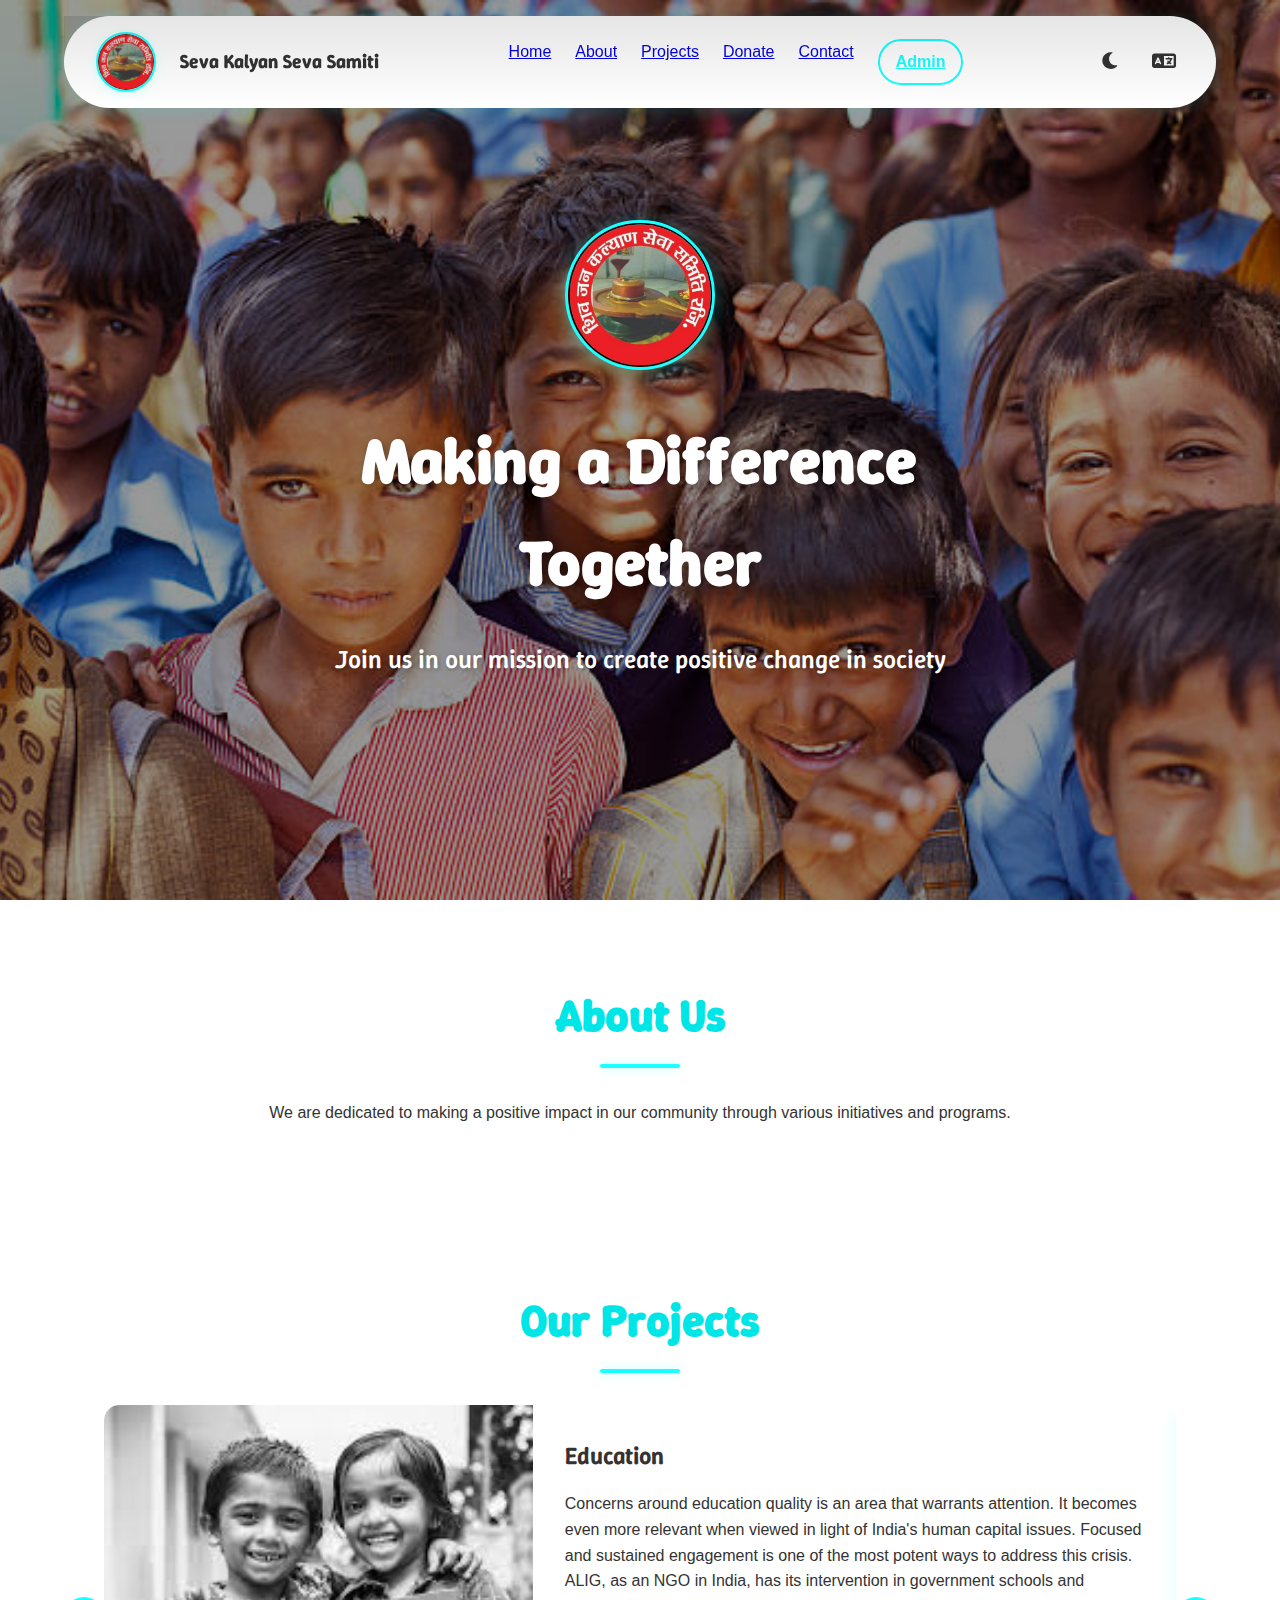
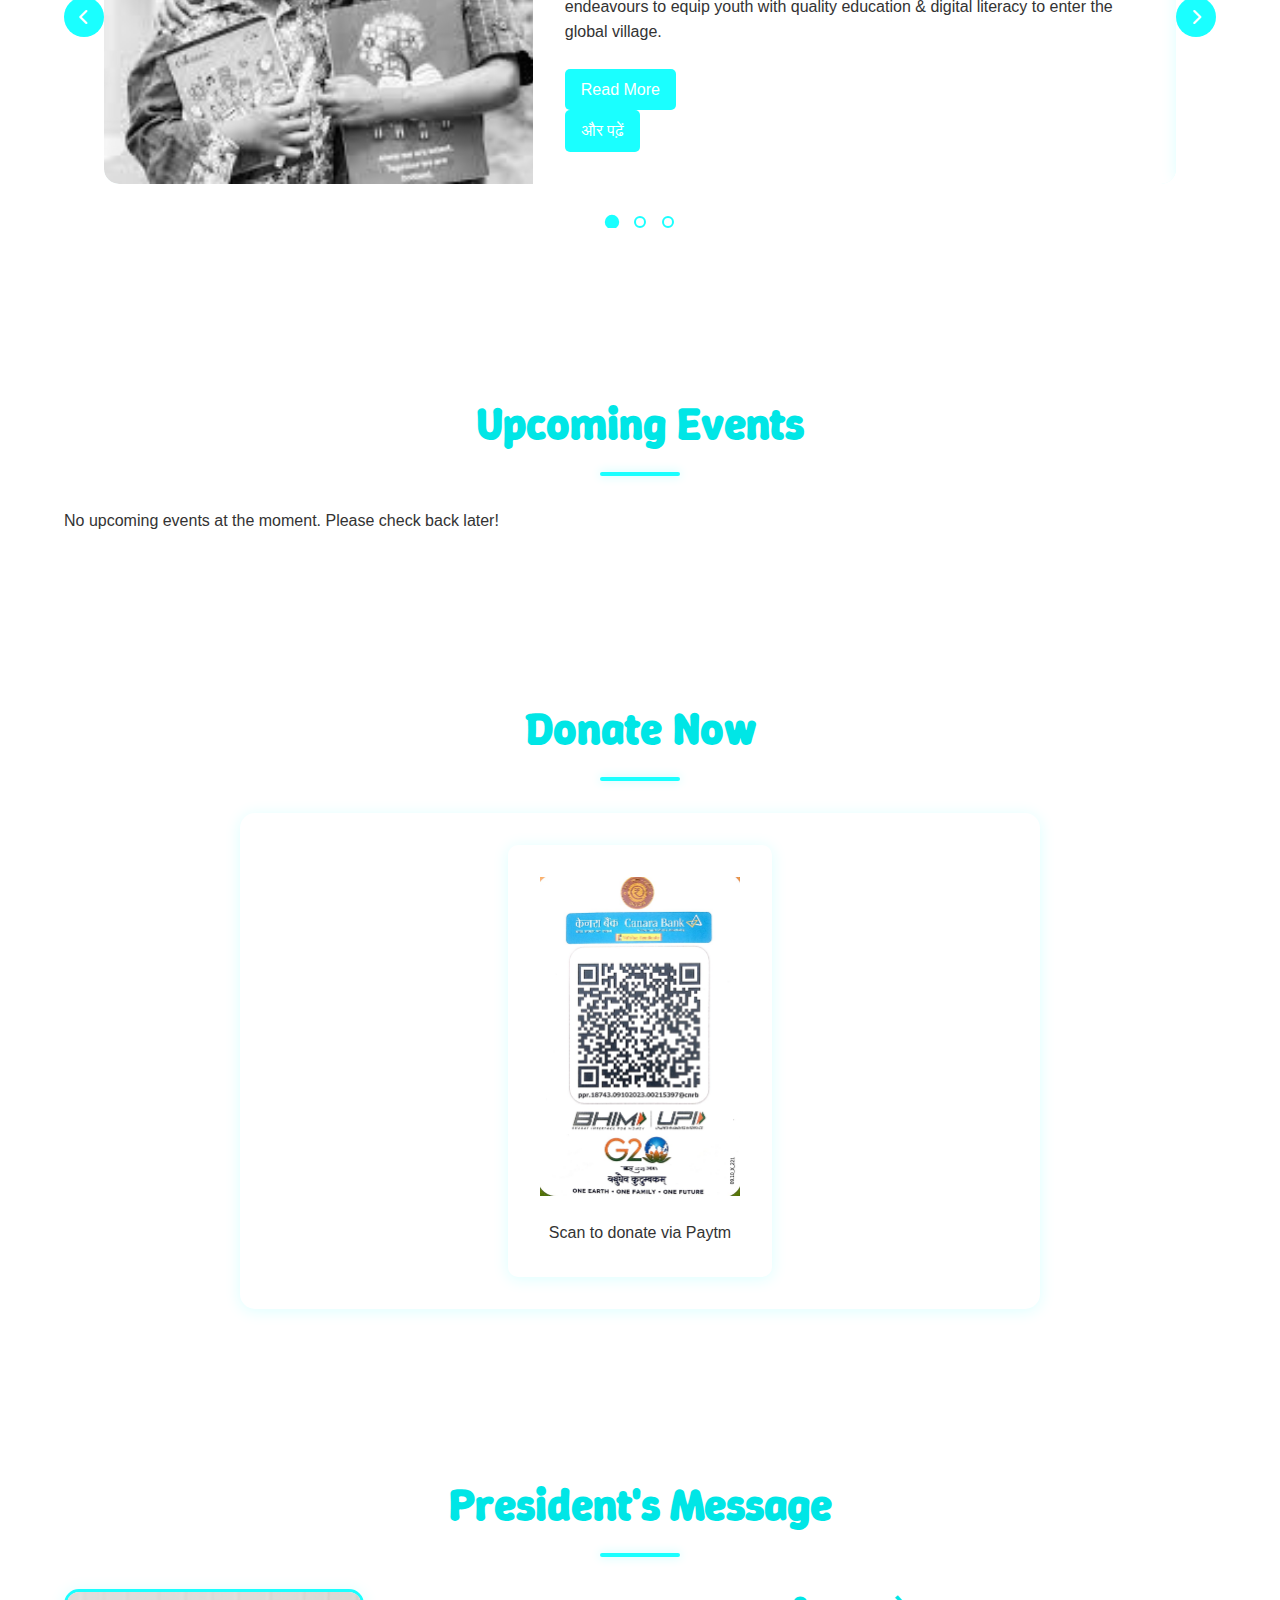
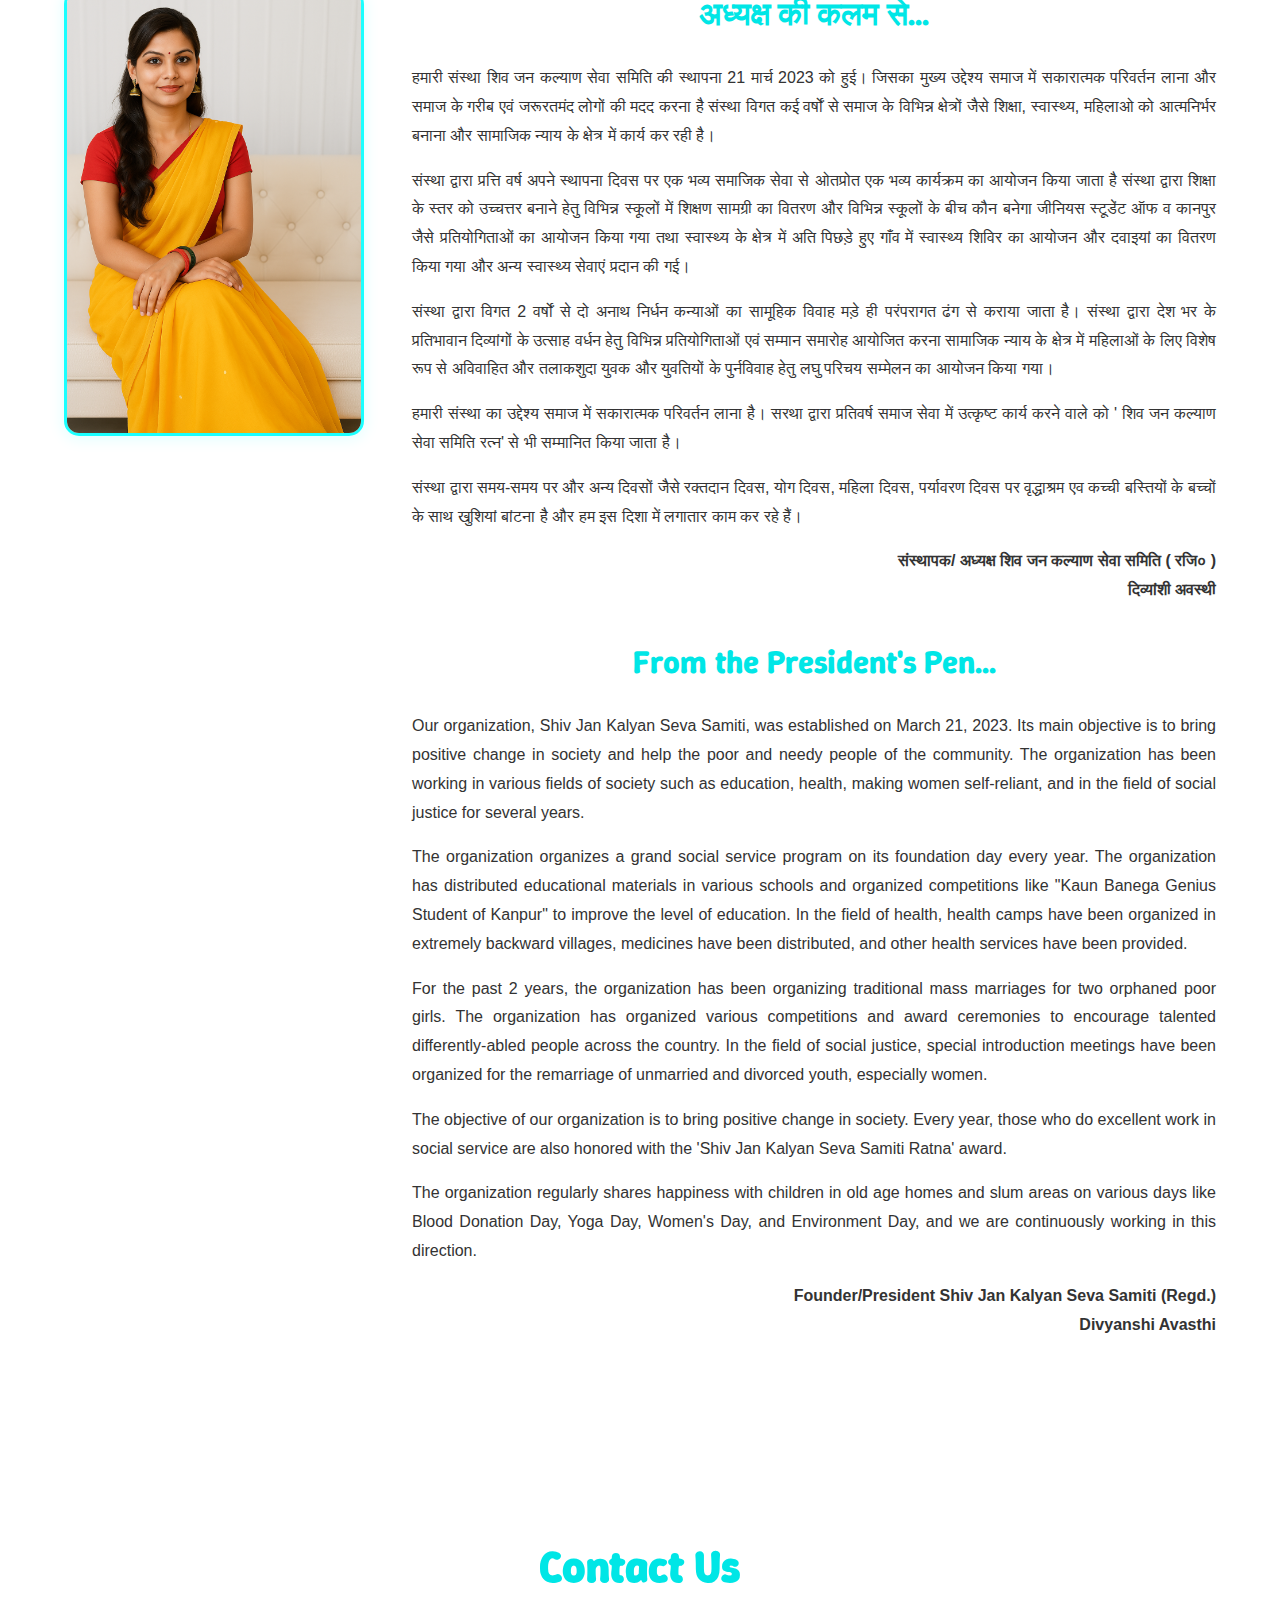
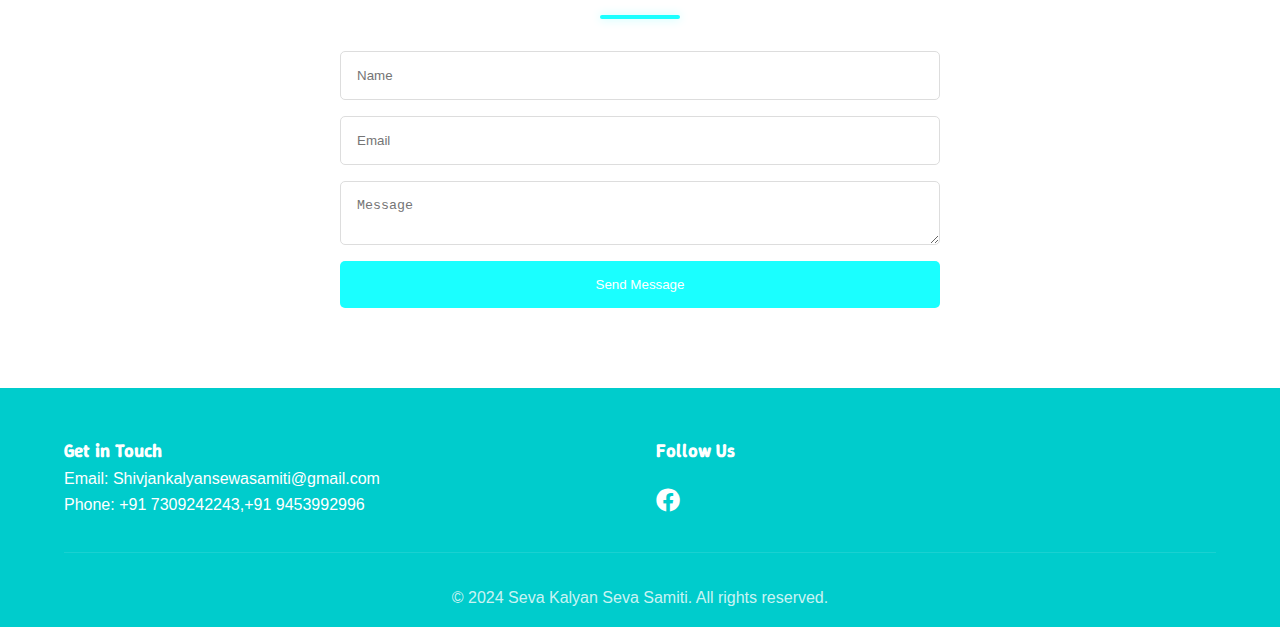
<file: index.html>
<!DOCTYPE html>
<html lang="en">
<head>
    <meta charset="UTF-8">
    <meta name="viewport" content="width=device-width, initial-scale=1.0">
    <title>Seva Kalyan Seva Samiti</title>
    <link rel="icon" type="image/png" href="logo.png">
    <link rel="preconnect" href="https://fonts.googleapis.com">
    <link rel="preconnect" href="https://fonts.gstatic.com" crossorigin>
    <link href="https://fonts.googleapis.com/css2?family=Winky+Sans:ital,wght@0,300..900;1,300..900&display=swap" rel="stylesheet">
    <link rel="stylesheet" href="styles.css">
    <link rel="stylesheet" href="https://cdnjs.cloudflare.com/ajax/libs/font-awesome/6.0.0/css/all.min.css">
</head>
<body>
    <header>
        <nav class="navbar">
            <div class="logo">
                <img src="logo.png" alt="सेवा कल्याण सेवा समिति Logo" class="logo-img">
                <div class="logo-text">
                    <h1 class="en">Seva Kalyan Seva Samiti</h1>
                    <h1 class="hi">सेवा कल्याण सेवा समिति</h1>
                </div>
            </div>
            <button class="hamburger">
                <i class="fas fa-bars"></i>
            </button>
            <div class="nav-links">
                <a href="#home">Home</a>
                <a href="#about">About</a>
                <a href="#projects">Projects</a>
                <a href="#donate">Donate</a>
                <a href="#contact">Contact</a>
                <a href="admin-login.html" class="admin-link">Admin</a>
            </div>
            <div class="nav-controls">
                <button id="darkModeToggle">
                    <i class="fas fa-moon"></i>
                </button>
                <button id="languageToggle">
                    <i class="fas fa-language"></i>
                </button>
            </div>
        </nav>
    </header>

    <main>
        <section id="home" class="hero">
            <div class="hero-background"></div>
            <div class="hero-content">
                <div class="hero-text">
                    <div class="hero-logo">
                        <img src="logo.png" alt="सेवा कल्याण सेवा समिति Logo" class="hero-logo-img">
                    </div>
                    <h1 class="en">Making a Difference Together</h1>
                    <h1 class="hi">साथ मिलकर बदलाव लाएं</h1>
                    <p class="en">Join us in our mission to create positive change in society</p>
                    <p class="hi">समाज में सकारात्मक बदलाव लाने के लिए हमारे साथ जुड़ें</p>
                </div>
            </div>
        </section>

        <section id="about" class="about">
            <h2 class="en">About Us</h2>
            <h2 class="hi">हमारे बारे में</h2>
            <div class="about-content">
                <p class="en">We are dedicated to making a positive impact in our community through various initiatives and programs.</p>
                <p class="hi">हम विभिन्न पहलों और कार्यक्रमों के माध्यम से अपने समुदाय में सकारात्मक प्रभाव डालने के लिए समर्पित हैं।</p>
            </div>
        </section>

        

        <section id="projects" class="projects">
            <h2 class="en">Our Projects</h2>
            <h2 class="hi">हमारे प्रोजेक्ट्स</h2>
            
            <div class="carousel-container">
                <button class="carousel-button prev">
                    <i class="fas fa-chevron-left"></i>
                </button>
                
                <div class="carousel-track-container">
                    <div class="carousel-track">
                        <!-- Education Card -->
                        <div class="carousel-card">
                            <div class="card-image">
                                <img src="education.jpeg" alt="Education">
                            </div>
                            <div class="card-content">
                                <h3 class="en">Education</h3>
                                <h3 class="hi">शिक्षा</h3>
                                <p class="en">Concerns around education quality is an area that warrants attention. It becomes even more relevant when viewed in light of India's human capital issues. Focused and sustained engagement is one of the most potent ways to address this crisis. ALIG, as an NGO in India, has its intervention in government schools and endeavours to equip youth with quality education & digital literacy to enter the global village.</p>
                                <p class="hi">शिक्षा की गुणवत्ता के बारे में चिंताएं एक ऐसा क्षेत्र है जो ध्यान देने योग्य है। भारत की मानव पूंजी के मुद्दों के संदर्भ में यह और भी प्रासंगिक हो जाता है।</p>
                                <a href="programs.html#education" class="read-more en">Read More</a>
                                <a href="programs.html#education" class="read-more hi">और पढ़ें</a>
                            </div>
                        </div>

                        <!-- Health Card -->
                        <div class="carousel-card">
                            <div class="card-image">
                                <img src="health.jpeg" alt="Health & Emergency">
                            </div>
                            <div class="card-content">
                                <h3 class="en">Health & Emergency</h3>
                                <h3 class="hi">स्वास्थ्य और आपातकाल</h3>
                                <p class="en">India has more than half of its population under the age of twenty-five years, a proportion which is larger than any other country in the world. It is thus imperative to address issues pertaining to the health of this young population. ALIG as a responsible NGO in India, shoulders its responsibility by imparting training on health & emergency subjects to ensure our youth's well-being and to keep them prepared for such exigencies.</p>
                                <p class="hi">भारत की आधी से अधिक आबादी पच्चीस वर्ष से कम आयु की है, जो दुनिया के किसी भी अन्य देश की तुलना में अधिक है।</p>
                                <a href="programs.html#health" class="read-more en">Read More</a>
                                <a href="programs.html#health" class="read-more hi">और पढ़ें</a>
                            </div>
                        </div>

                        <!-- Skill Card -->
                        <div class="carousel-card">
                            <div class="card-image">
                                <img src="skill.jpeg" alt="Skill Development">
                            </div>
                            <div class="card-content">
                                <h3 class="en">Skill Development</h3>
                                <h3 class="hi">कौशल विकास</h3>
                                <p class="en">Skill is a valuable tool to empower a person with financial independence and social equality. India, with more than 65% of its population in the working age group, needs to train this large section of the society for its development. As an NGO in India, ALIG provides occupational trainings and employment-oriented workshops & courses to help individuals develop vocational skills and contribute towards India's development.</p>
                                <p class="hi">कौशल एक महत्वपूर्ण उपकरण है जो व्यक्ति को वित्तीय स्वतंत्रता और सामाजिक समानता के साथ सशक्त बनाता है।</p>
                                <a href="programs.html#skill" class="read-more en">Read More</a>
                                <a href="programs.html#skill" class="read-more hi">और पढ़ें</a>
                            </div>
                        </div>
                    </div>
                </div>

                <button class="carousel-button next">
                    <i class="fas fa-chevron-right"></i>
                </button>

                <div class="carousel-nav">
                    <button class="carousel-indicator active" data-index="0"></button>
                    <button class="carousel-indicator" data-index="1"></button>
                    <button class="carousel-indicator" data-index="2"></button>
                </div>
            </div>
        </section>
        

        <section id="events" class="events">
            <h2 class="en">Upcoming Events</h2>
            <h2 class="hi">आगामी कार्यक्रम</h2>
            <div class="events-grid" id="mainEventsGrid">
                <!-- Events will be dynamically added here -->
            </div>
        </section>

        <section id="donate" class="donate">
            <h2 class="en">Donate Now</h2>
            <h2 class="hi">अभी दान करें</h2>
            <div class="donation-container">
                <div class="qr-code">
                    <img src="QRCODE.jpg" alt="Paytm QR Code">
                    <p class="en">Scan to donate via Paytm</p>
                    <p class="hi">Paytm के माध्यम से दान करने के लिए स्कैन करें</p>
                </div>
            </div>
        </section>

        
        <section id="volunteer" class="volunteer">
            <h2 class="en">President's Message</h2>
            <h2 class="hi">अध्यक्ष का संदेश</h2>
            <div class="volunteer-content">
                <div class="president-photo">
                    <img src="president.png" alt="President Photo" class="president-img">
                </div>
                <div class="president-message">
                    <div class="message-hi">
                        <h3>अध्यक्ष की कलम से...</h3>
                        <p>हमारी संस्था शिव जन कल्याण सेवा समिति की स्थापना 21 मार्च 2023 को हुई। जिसका मुख्य उद्देश्य समाज में सकारात्मक परिवर्तन लाना और समाज के गरीब एवं जरूरतमंद लोगों की मदद करना है संस्था विगत कई वर्षों से समाज के विभिन्न क्षेत्रों जैसे शिक्षा, स्वास्थ्य, महिलाओ को आत्मनिर्भर बनाना और सामाजिक न्याय के क्षेत्र में कार्य कर रही है।</p>
                        <p>संस्था द्वारा प्रत्ति वर्ष अपने स्थापना दिवस पर एक भव्य समाजिक सेवा से ओतप्रोत एक भव्य कार्यक्रम का आयोजन किया जाता है संस्था द्वारा शिक्षा के स्तर को उच्चत्तर बनाने हेतु विभिन्न स्कूलों में शिक्षण सामग्री का वितरण और विभिन्न स्कूलों के बीच कौन बनेगा जीनियस स्टूडेंट ऑफ व कानपुर जैसे प्रतियोगिताओं का आयोजन किया गया तथा स्वास्थ्य के क्षेत्र में अति पिछड़े हुए गाँव में स्वास्थ्य शिविर का आयोजन और दवाइयां का वितरण किया गया और अन्य स्वास्थ्य सेवाएं प्रदान की गई।</p>
                        <p>संस्था द्वारा विगत 2 वर्षों से दो अनाथ निर्धन कन्याओं का सामूहिक विवाह मड़े ही परंपरागत ढंग से कराया जाता है। संस्था द्वारा देश भर के प्रतिभावान दिव्यांगों के उत्साह वर्धन हेतु विभिन्न प्रतियोगिताओं एवं सम्मान समारोह आयोजित करना सामाजिक न्याय के क्षेत्र में महिलाओं के लिए विशेष रूप से अविवाहित और तलाकशुदा युवक और युवतियों के पुर्नविवाह हेतु लघु परिचय सम्मेलन का आयोजन किया गया।</p>
                        <p>हमारी संस्था का उद्देश्य समाज में सकारात्मक परिवर्तन लाना है। सरथा द्वारा प्रतिवर्ष समाज सेवा में उत्कृष्ट कार्य करने वाले को ' शिव जन कल्याण सेवा समिति रत्न' से भी सम्मानित किया जाता है।</p>
                        <p>संस्था द्वारा समय-समय पर और अन्य दिवसों जैसे रक्तदान दिवस, योग दिवस, महिला दिवस, पर्यावरण दिवस पर वृद्धाश्रम एव कच्ची बस्तियों के बच्चों के साथ खुशियां बांटना है और हम इस दिशा में लगातार काम कर रहे हैं।</p>
                        <p>संस्थापक/ अध्यक्ष शिव जन कल्याण सेवा समिति ( रजि० )<br>दिव्यांशी अवस्थी</p>
                    </div>
                    <div class="message-en">
                        <h3>From the President's Pen...</h3>
                        <p>Our organization, Shiv Jan Kalyan Seva Samiti, was established on March 21, 2023. Its main objective is to bring positive change in society and help the poor and needy people of the community. The organization has been working in various fields of society such as education, health, making women self-reliant, and in the field of social justice for several years.</p>
                        <p>The organization organizes a grand social service program on its foundation day every year. The organization has distributed educational materials in various schools and organized competitions like "Kaun Banega Genius Student of Kanpur" to improve the level of education. In the field of health, health camps have been organized in extremely backward villages, medicines have been distributed, and other health services have been provided.</p>
                        <p>For the past 2 years, the organization has been organizing traditional mass marriages for two orphaned poor girls. The organization has organized various competitions and award ceremonies to encourage talented differently-abled people across the country. In the field of social justice, special introduction meetings have been organized for the remarriage of unmarried and divorced youth, especially women.</p>
                        <p>The objective of our organization is to bring positive change in society. Every year, those who do excellent work in social service are also honored with the 'Shiv Jan Kalyan Seva Samiti Ratna' award.</p>
                        <p>The organization regularly shares happiness with children in old age homes and slum areas on various days like Blood Donation Day, Yoga Day, Women's Day, and Environment Day, and we are continuously working in this direction.</p>
                        <p>Founder/President Shiv Jan Kalyan Seva Samiti (Regd.)<br>Divyanshi Avasthi</p>
                    </div>
                </div>
            </div>
        </section>

        <section id="contact" class="contact">
            <h2 class="en">Contact Us</h2>
            <h2 class="hi">संपर्क करें</h2>
            <div class="contact-form">
                <form>
                    <input type="text" 
                           placeholder="Name" 
                           data-placeholder-en="Name" 
                           data-placeholder-hi="नाम">
                    <input type="email" 
                           placeholder="Email" 
                           data-placeholder-en="Email" 
                           data-placeholder-hi="ईमेल">
                    <textarea placeholder="Message" 
                              data-placeholder-en="Message" 
                              data-placeholder-hi="संदेश"></textarea>
                    <button type="submit" class="en">Send Message</button>
                    <button type="submit" class="hi">संदेश भेजें</button>
                </form>
            </div>
        </section>
    </main>

    <footer>
        <div class="footer-content">
            <div class="footer-section">
                <h3 class="en">Get in Touch</h3>
                <h3 class="hi ">संपर्क में रहें</h3>
                <p class="en" >Email: Shivjankalyansewasamiti@gmail.com</p>
                <p class="en">Phone: +91 7309242243,+91 9453992996</p>
                <p class="hi" >Email: Shivjankalyansewasamiti@gmail.com</p>
                <p class="hi">Phone: +91 7309242243,+91 9453992996</p>
            </div>
            <div class="footer-section">
                <h3 class="en">Follow Us</h3>
                <h3 class="hi">हमें फॉलो करें</h3>
                <div class="social-links">
                    <a href="https://www.facebook.com/share/16QbXZ2cA4/"><i class="fab fa-facebook"></i></a>
                    <!-- aaega to edit kar dunga mai -->
                    <!-- <a href="#"><i class="fab fa-twitter"></i></a>
                    <a href="#"><i class="fab fa-instagram"></i></a> -->
                    <!-- <a href="#"><i class="fab fa-linkedin"></i></a> -->
                </div>
            </div>
        </div>
        <div class="footer-bottom">
            <p class="en">&copy; 2024 Seva Kalyan Seva Samiti. All rights reserved.</p>
            <p class="hi">&copy; 2024 एनजीओ सेवा कल्याण सेवा समिति। सर्वाधिकार सुरक्षित।</p>
        </div>
    </footer>

    <script src="script.js"></script>
</body>
</html>
</file>
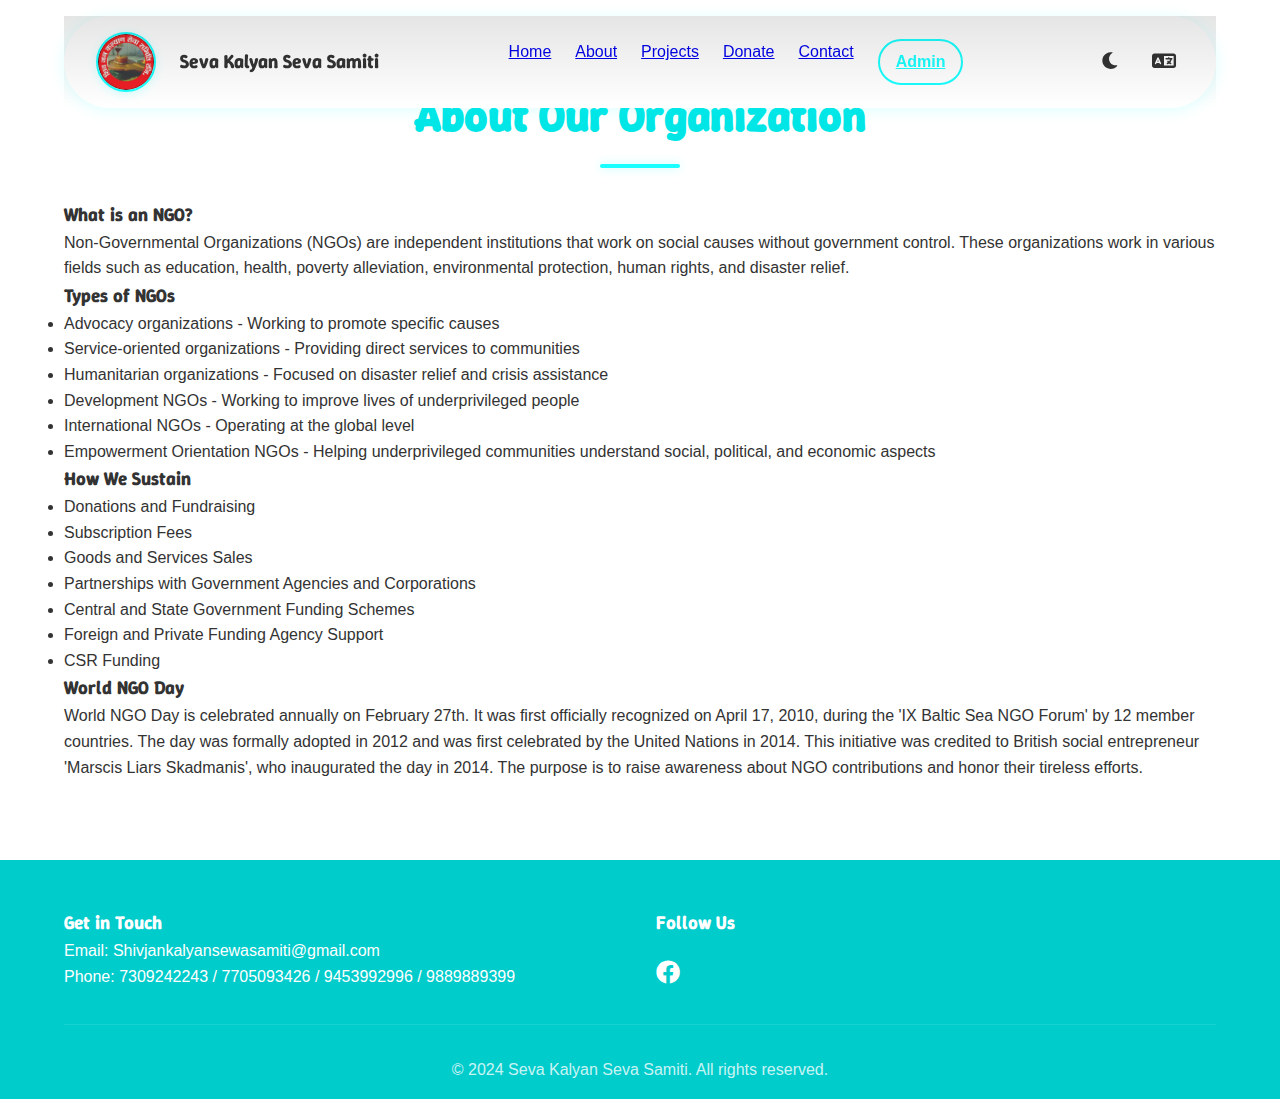
<file: about.html>
<!DOCTYPE html>
<html lang="en">
<head>
    <meta charset="UTF-8">
    <meta name="viewport" content="width=device-width, initial-scale=1.0">
    <title>About Us - Seva Kalyan Seva Samiti</title>
    <link rel="icon" type="image/png" href="logo.png">
    <link rel="preconnect" href="https://fonts.googleapis.com">
    <link rel="preconnect" href="https://fonts.gstatic.com" crossorigin>
    <link href="https://fonts.googleapis.com/css2?family=Winky+Sans:ital,wght@0,300..900;1,300..900&display=swap" rel="stylesheet">
    <link rel="stylesheet" href="styles.css">
    <link rel="stylesheet" href="https://cdnjs.cloudflare.com/ajax/libs/font-awesome/6.0.0/css/all.min.css">
</head>
<body>
    <header>
        <nav class="navbar">
            <div class="logo">
                <img src="logo.png" alt="सेवा कल्याण सेवा समिति Logo" class="logo-img">
                <div class="logo-text">
                    <h1 class="en">Seva Kalyan Seva Samiti</h1>
                    <h1 class="hi">सेवा कल्याण सेवा समिति</h1>
                </div>
            </div>
            <button class="hamburger">
                <i class="fas fa-bars"></i>
            </button>
            <div class="nav-links">
                <a href="index.html#home">Home</a>
                <a href="index.html#about">About</a>
                <a href="index.html#projects">Projects</a>
                <a href="index.html#donate">Donate</a>
                <a href="index.html#contact">Contact</a>
                <a href="admin-login.html" class="admin-link">Admin</a>
            </div>
            <div class="nav-controls">
                <button id="darkModeToggle">
                    <i class="fas fa-moon"></i>
                </button>
                <button id="languageToggle">
                    <i class="fas fa-language"></i>
                </button>
            </div>
        </nav>
    </header>

    <main>
        <section class="about-detailed">
            <div class="about-container">
                <h2 class="en">About Our Organization</h2>
                <h2 class="hi">हमारे संगठन के बारे में</h2>

                <div class="about-section">
                    <h3 class="en">What is an NGO?</h3>
                    <h3 class="hi">एनजीओ क्या है?</h3>
                    <p class="en">Non-Governmental Organizations (NGOs) are independent institutions that work on social causes without government control. These organizations work in various fields such as education, health, poverty alleviation, environmental protection, human rights, and disaster relief.</p>
                    <p class="hi">गैर-सरकारी संगठन (एनजीओ) वे संस्थाएँ होती हैं जो सरकार से स्वतंत्र होकर सामाजिक कार्यों में लगी होती हैं। ये संगठन शिक्षा, स्वास्थ्य, गरीबी उन्मूलन, पर्यावरण संरक्षण, मानवाधिकार, आपदा राहत आदि क्षेत्रों में कार्य करते हैं।</p>
                </div>

                <div class="about-section">
                    <h3 class="en">Types of NGOs</h3>
                    <h3 class="hi">एनजीओ के प्रकार</h3>
                    <ul class="en">
                        <li>Advocacy organizations - Working to promote specific causes</li>
                        <li>Service-oriented organizations - Providing direct services to communities</li>
                        <li>Humanitarian organizations - Focused on disaster relief and crisis assistance</li>
                        <li>Development NGOs - Working to improve lives of underprivileged people</li>
                        <li>International NGOs - Operating at the global level</li>
                        <li>Empowerment Orientation NGOs - Helping underprivileged communities understand social, political, and economic aspects</li>
                    </ul>
                    <ul class="hi">
                        <li>वकालत संगठन - विशिष्ट कारणों को बढ़ावा देने के लिए काम करते हैं</li>
                        <li>सेवा-उन्मुख संगठन - समुदायों को प्रत्यक्ष सेवाएं प्रदान करते हैं</li>
                        <li>मानवीय संगठन - आपदा राहत और संकट सहायता पर केंद्रित</li>
                        <li>विकास एनजीओ - वंचित लोगों के जीवन को सुधारने के लिए काम करते हैं</li>
                        <li>अंतर्राष्ट्रीय एनजीओ - वैश्विक स्तर पर काम करते हैं</li>
                        <li>सशक्तिकरण उन्मुख एनजीओ - वंचित समुदायों को सामाजिक, राजनीतिक और आर्थिक पहलुओं को समझने में मदद करते हैं</li>
                    </ul>
                </div>

                <div class="about-section">
                    <h3 class="en">How We Sustain</h3>
                    <h3 class="hi">हम कैसे टिके रहते हैं</h3>
                    <ul class="en">
                        <li>Donations and Fundraising</li>
                        <li>Subscription Fees</li>
                        <li>Goods and Services Sales</li>
                        <li>Partnerships with Government Agencies and Corporations</li>
                        <li>Central and State Government Funding Schemes</li>
                        <li>Foreign and Private Funding Agency Support</li>
                        <li>CSR Funding</li>
                    </ul>
                    <ul class="hi">
                        <li>दान और धन उगाही</li>
                        <li>सदस्यता शुल्क</li>
                        <li>वस्तुओं और सेवाओं की बिक्री</li>
                        <li>सरकारी एजेंसियों और निगमों के साथ साझेदारी</li>
                        <li>केंद्रीय और राज्य सरकार के फंडिंग स्कीम</li>
                        <li>विदेशी और निजी फंडिंग एजेंसी का समर्थन</li>
                        <li>सीएसआर फंडिंग</li>
                    </ul>
                </div>

                <div class="about-section">
                    <h3 class="en">World NGO Day</h3>
                    <h3 class="hi">विश्व एनजीओ दिवस</h3>
                    <p class="en">World NGO Day is celebrated annually on February 27th. It was first officially recognized on April 17, 2010, during the 'IX Baltic Sea NGO Forum' by 12 member countries. The day was formally adopted in 2012 and was first celebrated by the United Nations in 2014. This initiative was credited to British social entrepreneur 'Marscis Liars Skadmanis', who inaugurated the day in 2014. The purpose is to raise awareness about NGO contributions and honor their tireless efforts.</p>
                    <p class="hi">विश्व एनजीओ दिवस हर साल 27 फरवरी को मनाया जाता है। यह पहली बार 17 अप्रैल 2010 को 'IX बाल्टिक-सी एनजीओ फोरम' में 12 सदस्य देशों द्वारा आधिकारिक रूप से मान्यता प्राप्त किया गया था। इस दिन को 2012 में औपचारिक रूप से अपनाया गया और 2014 में संयुक्त राष्ट्र द्वारा पहली बार मनाया गया। इस पहल का श्रेय ब्रिटिश सामाजिक उद्यमी 'मार्सिस लायर्स स्काडमैनिस' को जाता है, जिन्होंने 2014 में इस दिन का उद्घाटन किया था। इसका उद्देश्य एनजीओ के योगदान के बारे में जागरूकता फैलाना और उनके अथक प्रयासों को सम्मानित करना है।</p>
                </div>
            </div>
        </section>
    </main>

    <footer>
        <div class="footer-content">
            <div class="footer-section">
                <h3 class="en">Get in Touch</h3>
                <h3 class="hi">संपर्क में रहें</h3>
                <p class="en">Email: Shivjankalyansewasamiti@gmail.com</p>
                <p class="en">Phone: 7309242243 / 7705093426 / 9453992996 / 9889889399</p>
                <p class="hi">Email: Shivjankalyansewasamiti@gmail.com</p>
                <p class="hi">Phone: 7309242243 / 7705093426 / 9453992996 / 9889889399</p>
            </div>

            <div class="footer-section">
                <h3 class="en">Follow Us</h3>
                <h3 class="hi">हमें फॉलो करें</h3>
                <div class="social-links">
                    <a href="https://www.facebook.com/share/16QbXZ2cA4/"><i class="fab fa-facebook"></i></a>
                </div>
            </div>
        </div>
        <div class="footer-bottom">
            <p class="en">&copy; 2024 Seva Kalyan Seva Samiti. All rights reserved.</p>
            <p class="hi">&copy; 2024 एनजीओ सेवा कल्याण सेवा समिति। सर्वाधिकार सुरक्षित।</p>
        </div>
    </footer>

    <script src="script.js"></script>
</body>
</html>
</file>
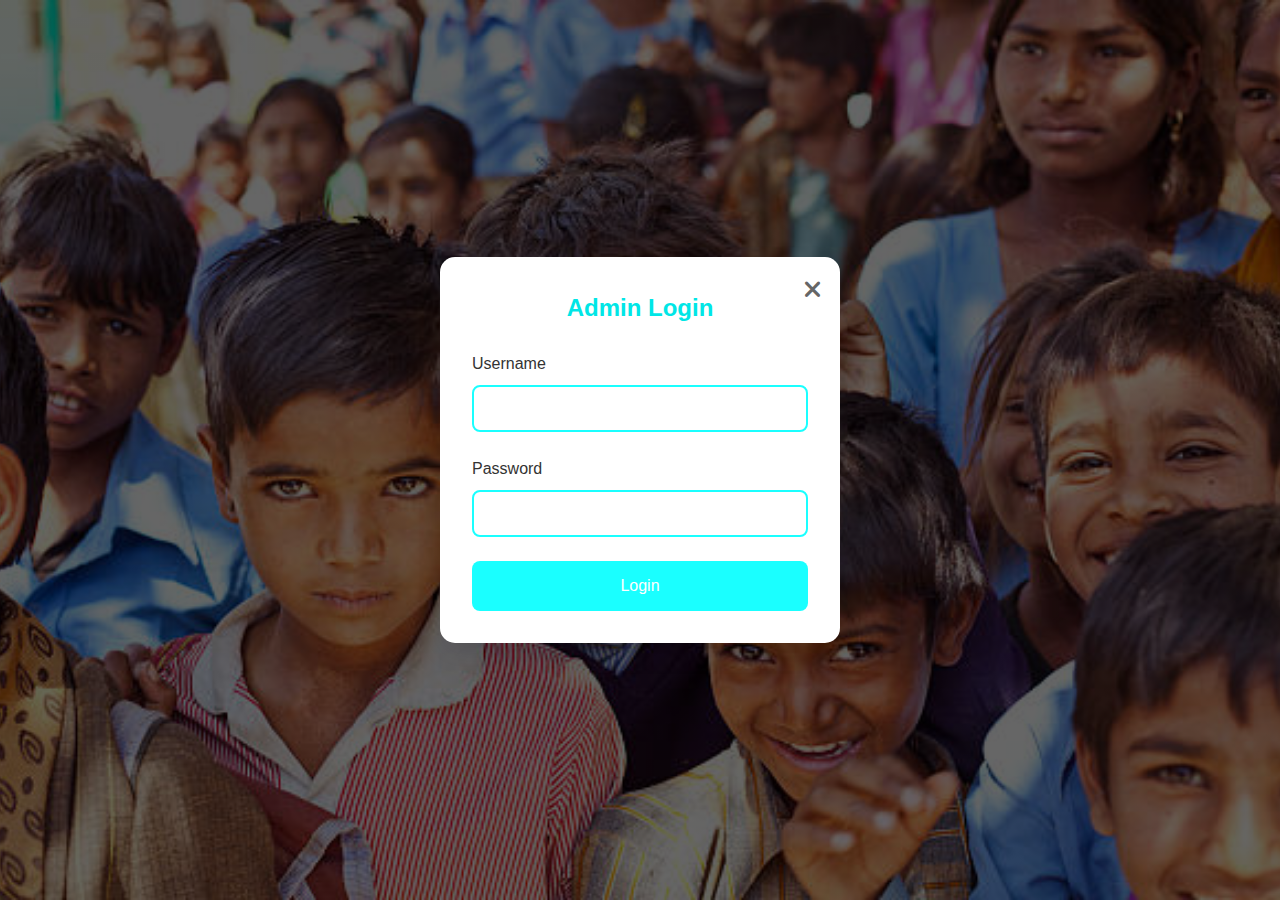
<file: admin-dashboard.html>
<!DOCTYPE html>
<html lang="en">
<head>
    <meta charset="UTF-8">
    <meta name="viewport" content="width=device-width, initial-scale=1.0">
    <title>Admin Dashboard - NGO Name</title>
    <link rel="stylesheet" href="styles.css">
    <link rel="stylesheet" href="https://cdnjs.cloudflare.com/ajax/libs/font-awesome/6.0.0/css/all.min.css">
    <style>
        .admin-dashboard {
            padding-top: 100px;
            min-height: 100vh;
            background: var(--bg-color);
        }

        .admin-header {
            display: flex;
            justify-content: space-between;
            align-items: center;
            padding: 1rem 5%;
            background: var(--card-bg);
            box-shadow: var(--shadow);
            margin-bottom: 2rem;
        }

        .admin-title {
            color: var(--primary-color);
            font-size: 1.5rem;
        }

        .admin-actions {
            display: flex;
            gap: 1rem;
        }

        .admin-btn {
            padding: 0.5rem 1rem;
            background: var(--primary-color);
            color: white;
            border: none;
            border-radius: 5px;
            cursor: pointer;
            transition: all 0.3s ease;
        }

        .admin-btn:hover {
            background: var(--secondary-color);
        }

        .events-container {
            padding: 2rem 5%;
            max-width: 1200px;
            margin: 0 auto;
        }

        .events-grid {
            display: grid;
            grid-template-columns: repeat(auto-fill, minmax(300px, 1fr));
            gap: 2rem;
        }

        .event-card {
            background: var(--card-bg);
            border-radius: 10px;
            overflow: hidden;
            box-shadow: var(--shadow);
            transition: transform 0.3s ease;
        }

        .event-card:hover {
            transform: translateY(-5px);
        }

        .event-image {
            width: 100%;
            height: 200px;
            object-fit: cover;
        }

        .event-content {
            padding: 1.5rem;
        }

        .event-title {
            color: var(--primary-color);
            font-size: 1.2rem;
            margin-bottom: 0.5rem;
        }

        .event-location {
            color: var(--text-color);
            font-size: 0.9rem;
            margin-bottom: 1rem;
        }

        .event-description {
            color: var(--text-color);
            margin-bottom: 1rem;
            line-height: 1.6;
        }

        .event-actions {
            display: flex;
            gap: 0.5rem;
        }

        .event-btn {
            padding: 0.5rem;
            border: none;
            border-radius: 5px;
            cursor: pointer;
            transition: all 0.3s ease;
        }

        .edit-btn {
            background: var(--primary-color);
            color: white;
        }

        .delete-btn {
            background: #ff4444;
            color: white;
        }

        .event-btn:hover {
            opacity: 0.9;
        }

        /* Modal Styles */
        .modal {
            display: none;
            position: fixed;
            top: 0;
            left: 0;
            width: 100%;
            height: 100%;
            background: rgba(0, 0, 0, 0.5);
            z-index: 1000;
        }

        .modal-content {
            background: var(--card-bg);
            width: 90%;
            max-width: 600px;
            margin: 2rem auto;
            padding: 2rem;
            border-radius: 10px;
            position: relative;
        }

        .close-modal {
            position: absolute;
            top: 1rem;
            right: 1rem;
            font-size: 1.5rem;
            cursor: pointer;
            color: var(--text-color);
        }

        .form-group {
            margin-bottom: 1.5rem;
        }

        .form-group label {
            display: block;
            margin-bottom: 0.5rem;
            color: var(--text-color);
        }

        .form-group input,
        .form-group textarea {
            width: 100%;
            padding: 0.8rem;
            border: 2px solid var(--primary-color);
            border-radius: 8px;
            background: transparent;
            color: var(--text-color);
            font-size: 1rem;
        }

        .form-group textarea {
            height: 150px;
            resize: vertical;
        }

        [data-theme="dark"] .admin-header,
        [data-theme="dark"] .event-card,
        [data-theme="dark"] .modal-content {
            background: linear-gradient(145deg, #24283b, #1a1b26);
            border: 1px solid rgba(255, 255, 255, 0.1);
        }
    </style>
</head>
<body>
    <div class="admin-dashboard">
        <div class="admin-header">
            <h1 class="admin-title">Admin Dashboard</h1>
            <div class="admin-actions">
                <button class="admin-btn" onclick="openAddEventModal()">
                    <i class="fas fa-plus"></i> Add Event
                </button>
                <button class="admin-btn" onclick="logout()">
                    <i class="fas fa-sign-out-alt"></i> Logout
                </button>
            </div>
        </div>

        <div class="events-container">
            <div class="events-grid" id="eventsGrid">
                <!-- Events will be dynamically added here -->
            </div>
        </div>
    </div>

    <!-- Add/Edit Event Modal -->
    <div class="modal" id="eventModal">
        <div class="modal-content">
            <span class="close-modal" onclick="closeEventModal()">&times;</span>
            <h2 id="modalTitle">Add New Event</h2>
            <form id="eventForm" onsubmit="handleEventSubmit(event)">
                <div class="form-group">
                    <label for="eventTitle">Event Title</label>
                    <input type="text" id="eventTitle" required>
                </div>
                <div class="form-group">
                    <label for="eventLocation">Location</label>
                    <input type="text" id="eventLocation" required>
                </div>
                <div class="form-group">
                    <label for="eventDescription">Description</label>
                    <textarea id="eventDescription" required></textarea>
                </div>
                <div class="form-group">
                    <label for="eventImage">Image URL</label>
                    <input type="url" id="eventImage" required>
                </div>
                <button type="submit" class="admin-btn">Save Event</button>
            </form>
        </div>
    </div>

    <script>
        // Check admin authentication
        if (!localStorage.getItem('adminLoggedIn')) {
            window.location.href = 'admin-login.html';
        }

        // Event data storage
        let events = JSON.parse(localStorage.getItem('events')) || [];
        let editingEventId = null;

        // Initialize events display
        function initializeEvents() {
            const eventsGrid = document.getElementById('eventsGrid');
            eventsGrid.innerHTML = '';

            events.forEach((event, index) => {
                const eventCard = createEventCard(event, index);
                eventsGrid.appendChild(eventCard);
            });
        }

        // Create event card
        function createEventCard(event, index) {
            const card = document.createElement('div');
            card.className = 'event-card';
            card.innerHTML = `
                <img src="${event.image}" alt="${event.title}" class="event-image">
                <div class="event-content">
                    <h3 class="event-title">${event.title}</h3>
                    <p class="event-location"><i class="fas fa-map-marker-alt"></i> ${event.location}</p>
                    <p class="event-description">${event.description}</p>
                    <div class="event-actions">
                        <button class="event-btn edit-btn" onclick="editEvent(${index})">
                            <i class="fas fa-edit"></i>
                        </button>
                        <button class="event-btn delete-btn" onclick="deleteEvent(${index})">
                            <i class="fas fa-trash"></i>
                        </button>
                    </div>
                </div>
            `;
            return card;
        }

        // Modal functions
        function openAddEventModal() {
            editingEventId = null;
            document.getElementById('modalTitle').textContent = 'Add New Event';
            document.getElementById('eventForm').reset();
            document.getElementById('eventModal').style.display = 'block';
        }

        function closeEventModal() {
            document.getElementById('eventModal').style.display = 'none';
        }

        function editEvent(index) {
            editingEventId = index;
            const event = events[index];
            document.getElementById('modalTitle').textContent = 'Edit Event';
            document.getElementById('eventTitle').value = event.title;
            document.getElementById('eventLocation').value = event.location;
            document.getElementById('eventDescription').value = event.description;
            document.getElementById('eventImage').value = event.image;
            document.getElementById('eventModal').style.display = 'block';
        }

        // Event form handling
        function handleEventSubmit(event) {
            event.preventDefault();
            const eventData = {
                title: document.getElementById('eventTitle').value,
                location: document.getElementById('eventLocation').value,
                description: document.getElementById('eventDescription').value,
                image: document.getElementById('eventImage').value
            };

            if (editingEventId !== null) {
                events[editingEventId] = eventData;
            } else {
                events.push(eventData);
            }

            localStorage.setItem('events', JSON.stringify(events));
            closeEventModal();
            initializeEvents();
        }

        function deleteEvent(index) {
            if (confirm('Are you sure you want to delete this event?')) {
                events.splice(index, 1);
                localStorage.setItem('events', JSON.stringify(events));
                initializeEvents();
            }
        }

        function logout() {
            localStorage.removeItem('adminLoggedIn');
            window.location.href = 'admin-login.html';
        }

        // Initialize the dashboard
        initializeEvents();
    </script>
</body>
</html>
</file>
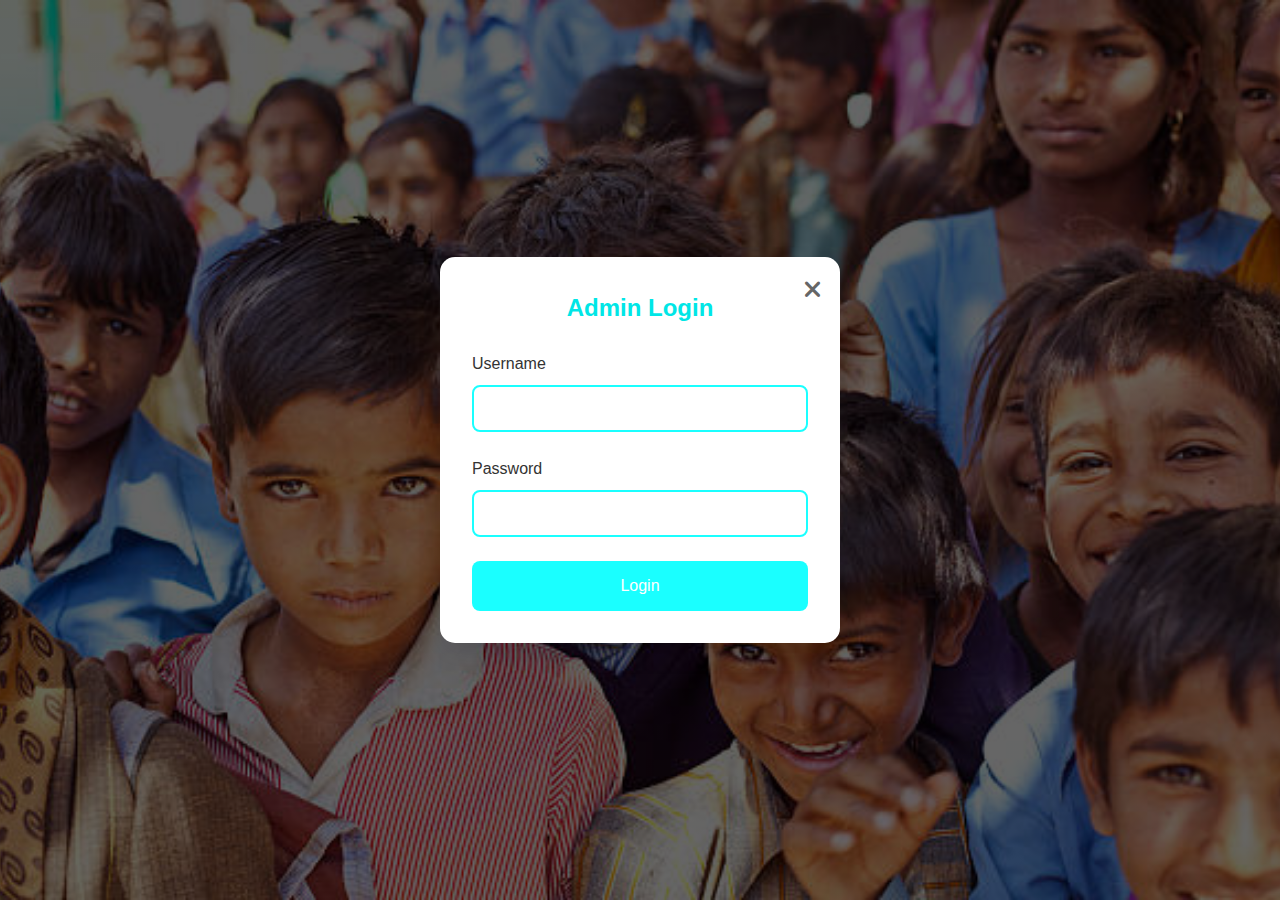
<file: admin-login.html>
<!DOCTYPE html>
<html lang="en">
<head>
    <meta charset="UTF-8">
    <meta name="viewport" content="width=device-width, initial-scale=1.0">
    <title>Admin Login - NGO Name</title>
    <link rel="stylesheet" href="styles.css">
    <link rel="stylesheet" href="https://cdnjs.cloudflare.com/ajax/libs/font-awesome/6.0.0/css/all.min.css">
    <style>
        .admin-login-container {
            min-height: 100vh;
            display: flex;
            align-items: center;
            justify-content: center;
            background: linear-gradient(rgba(0,0,0,0.6), rgba(0,0,0,0.6)), url('bgrnd.jpg');
            background-size: cover;
            background-position: center;
            padding: 2rem;
        }

        .admin-login-form {
            background: var(--card-bg);
            padding: 2rem;
            border-radius: 15px;
            box-shadow: var(--shadow);
            width: 100%;
            max-width: 400px;
            backdrop-filter: blur(10px);
        }

        .admin-login-form h2 {
            color: var(--primary-color);
            text-align: center;
            margin-bottom: 2rem;
            font-size: 2rem;
        }

        .form-group {
            margin-bottom: 1.5rem;
        }

        .form-group label {
            display: block;
            margin-bottom: 0.5rem;
            color: var(--text-color);
        }

        .form-group input {
            width: 100%;
            padding: 0.8rem;
            border: 2px solid var(--primary-color);
            border-radius: 8px;
            background: transparent;
            color: var(--text-color);
            font-size: 1rem;
        }

        .form-group input:focus {
            outline: none;
            box-shadow: 0 0 0 3px rgba(26, 255, 255, 0.2);
        }

        .admin-login-btn {
            width: 100%;
            padding: 1rem;
            background: var(--primary-color);
            color: white;
            border: none;
            border-radius: 8px;
            font-size: 1.1rem;
            cursor: pointer;
            transition: all 0.3s ease;
        }

        .admin-login-btn:hover {
            background: var(--secondary-color);
            transform: translateY(-2px);
        }

        .error-message {
            color: #ff4444;
            text-align: center;
            margin-bottom: 1rem;
            display: none;
        }

        [data-theme="dark"] .admin-login-form {
            background: linear-gradient(145deg, #24283b, #1a1b26);
            border: 1px solid rgba(255, 255, 255, 0.1);
        }
    </style>
</head>
<body>
    <div class="admin-login-container">
        <div class="admin-login-box">
            <button class="close-button" onclick="closeAdminPortal()">
                <i class="fas fa-times"></i>
            </button>
            <h2>Admin Login</h2>
            <form id="loginForm" onsubmit="return handleLogin(event)">
                <div class="form-group">
                    <label for="username">Username</label>
                    <input type="text" id="username" name="username" required>
                </div>
                <div class="form-group">
                    <label for="password">Password</label>
                    <input type="password" id="password" name="password" required>
                </div>
                <div id="error-message" class="error-message"></div>
                <button type="submit">Login</button>
            </form>
        </div>
    </div>

    <script>
        function handleLogin(event) {
            event.preventDefault();
            const username = document.getElementById('username').value;
            const password = document.getElementById('password').value;
            const errorMessage = document.getElementById('error-message');

            if (username === 'admin' && password === 'admin') {
                localStorage.setItem('adminLoggedIn', 'true');
                window.location.href = 'admin-dashboard.html';
            } else {
                errorMessage.style.display = 'block';
                errorMessage.textContent = 'You are not the admin';
                errorMessage.style.color = '#ff4444';
                errorMessage.style.fontWeight = '600';
                errorMessage.style.padding = '10px';
                errorMessage.style.borderRadius = '5px';
                errorMessage.style.backgroundColor = 'rgba(255, 68, 68, 0.1)';
            }
        }

        function closeAdminPortal() {
            window.location.href = 'index.html';
        }
    </script>
</body>
</html>
</file>
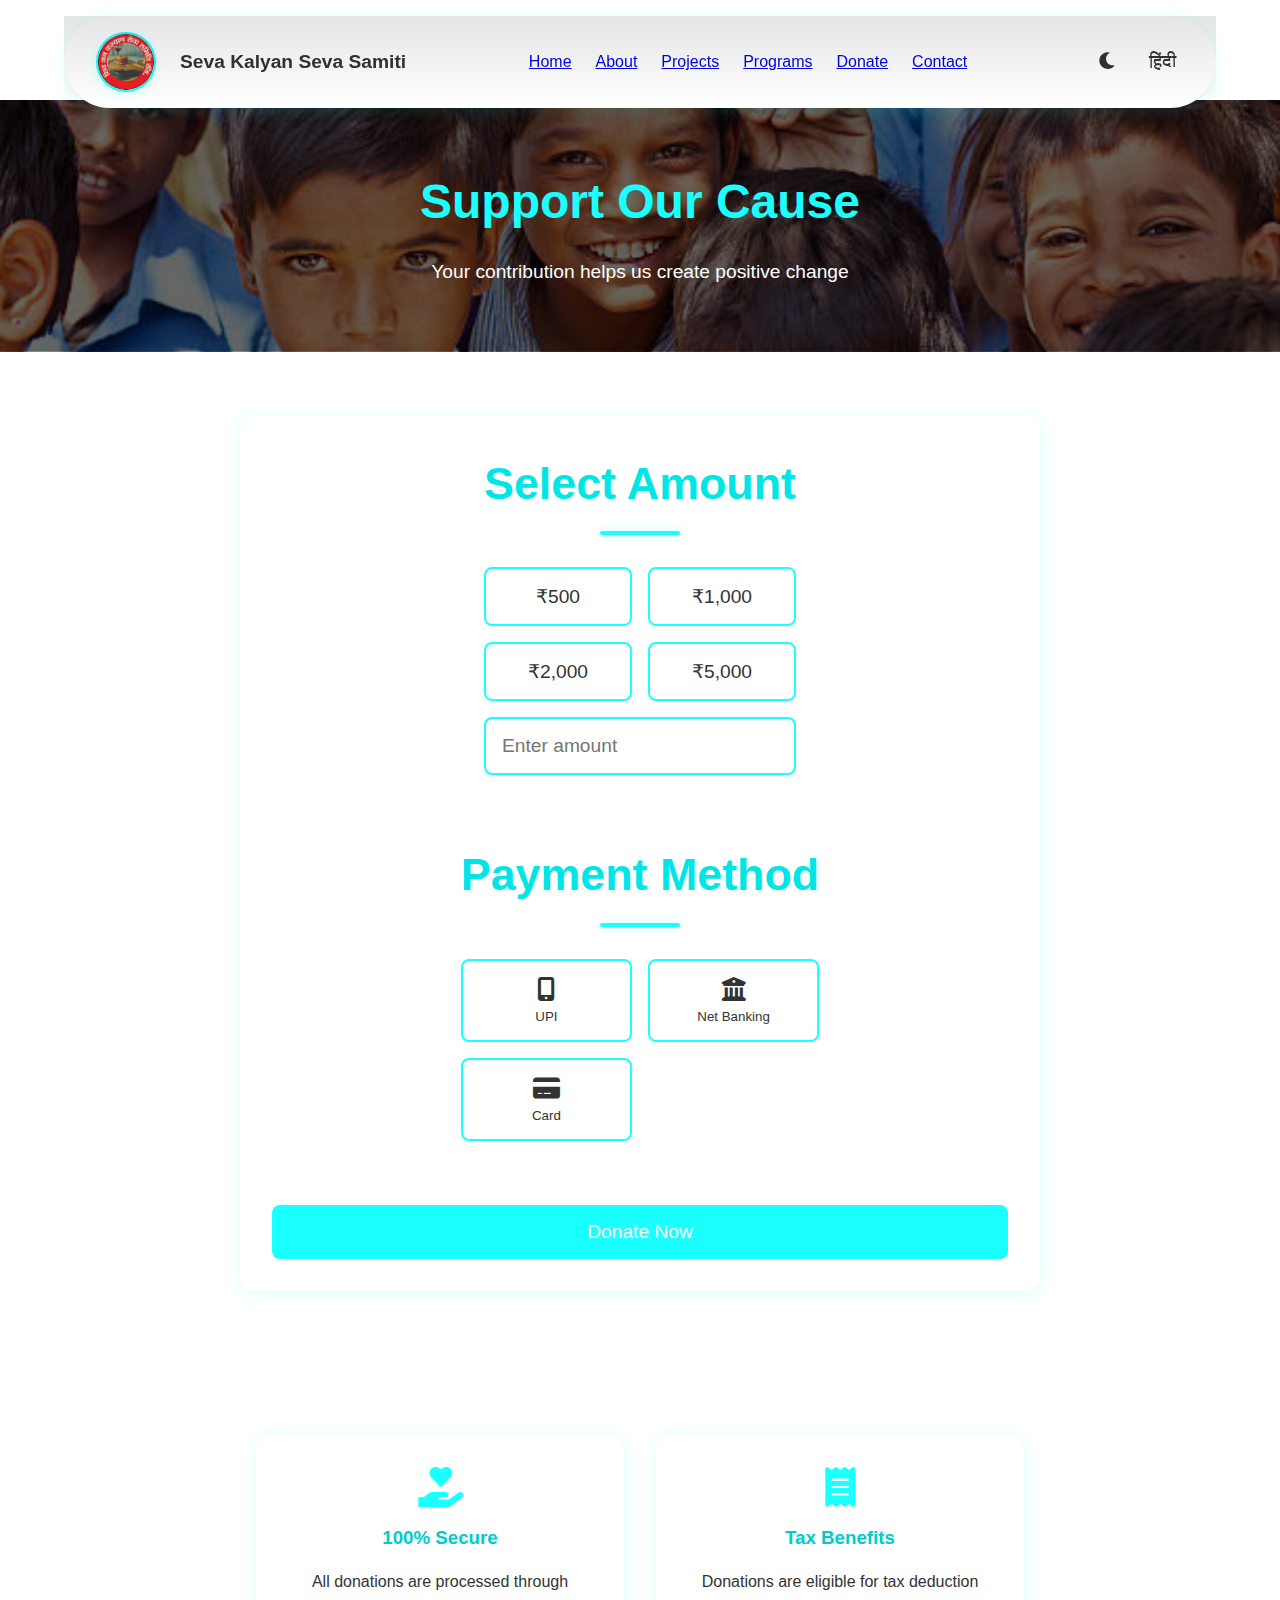
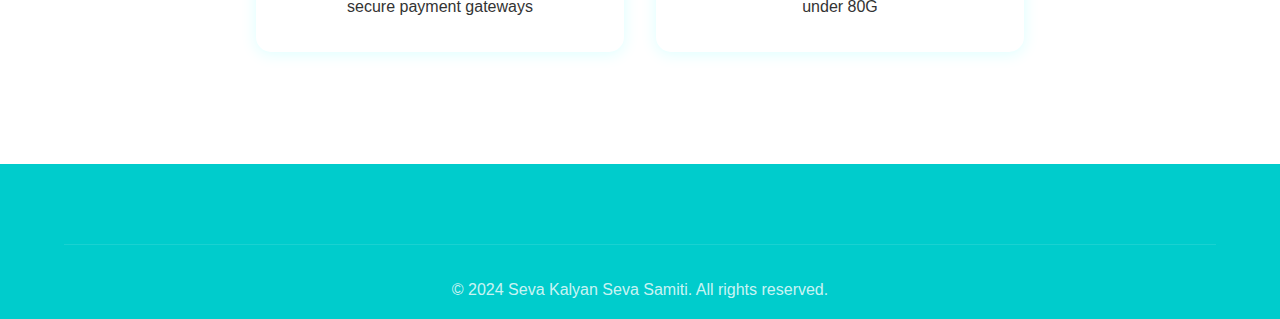
<file: donate.html>
<!DOCTYPE html>
<html lang="en">
<head>
    <meta charset="UTF-8">
    <meta name="viewport" content="width=device-width, initial-scale=1.0">
    <title>Donate - Seva Kalyan Seva Samiti</title>
    <link rel="stylesheet" href="styles.css">
    <link rel="stylesheet" href="https://cdnjs.cloudflare.com/ajax/libs/font-awesome/6.0.0/css/all.min.css">
    <script src="https://checkout.razorpay.com/v1/checkout.js"></script>
</head>
<body>
    <!-- Navbar (same as index.html) -->
    <nav class="navbar">
        <div class="logo">
            <img src="logo.png" alt="सेवा कल्याण सेवा समिति Logo" class="logo-img">
            <div class="logo-text">
                <h1 class="en">Seva Kalyan Seva Samiti</h1>
                <h1 class="hi">सेवा कल्याण सेवा समिति</h1>
            </div>
        </div>
        <button class="hamburger">
            <i class="fas fa-bars"></i>
        </button>
        <div class="nav-links">
            <a href="index.html">Home</a>
            <a href="index.html#about">About</a>
            <a href="index.html#projects">Projects</a>
            <a href="programs.html">Programs</a>
            <a href="donate.html" class="active">Donate</a>
            <a href="index.html#contact">Contact</a>
        </div>
        <div class="nav-controls">
            <button id="darkModeToggle"><i class="fas fa-moon"></i></button>
            <button id="languageToggle">हिंदी</button>
        </div>
    </nav>

    <main class="donation-page">
        <section class="donation-hero">
            <h1 class="en">Support Our Cause</h1>
            <h1 class="hi">हमारे कार्य में सहयोग करें</h1>
            <p class="en">Your contribution helps us create positive change</p>
            <p class="hi">आपका योगदान सकारात्मक बदलाव लाने में मदद करता है</p>
        </section>

        <section class="donation-options">
            <div class="donation-container">
                <div class="donation-amounts">
                    <h2 class="en">Select Amount</h2>
                    <h2 class="hi">राशि चुनें</h2>
                    <div class="amount-buttons">
                        <button data-amount="500">₹500</button>
                        <button data-amount="1000">₹1,000</button>
                        <button data-amount="2000">₹2,000</button>
                        <button data-amount="5000">₹5,000</button>
                        <div class="custom-amount">
                            <input type="number" id="customAmount" placeholder="Enter amount" min="100">
                        </div>
                    </div>
                </div>

                <div class="payment-methods">
                    <h2 class="en">Payment Method</h2>
                    <h2 class="hi">भुगतान का तरीका</h2>
                    <div class="payment-buttons">
                        <button id="upiButton" class="payment-method-btn">
                            <i class="fas fa-mobile-alt"></i>
                            <span class="en">UPI</span>
                            <span class="hi">यूपीआई</span>
                        </button>
                        <button id="netBankingButton" class="payment-method-btn">
                            <i class="fas fa-university"></i>
                            <span class="en">Net Banking</span>
                            <span class="hi">नेट बैंकिंग</span>
                        </button>
                        <button id="cardButton" class="payment-method-btn">
                            <i class="fas fa-credit-card"></i>
                            <span class="en">Card</span>
                            <span class="hi">कार्ड</span>
                        </button>
                    </div>
                </div>

                <button id="donateButton" class="donate-btn">
                    <span class="en">Donate Now</span>
                    <span class="hi">अभी दान करें</span>
                </button>
            </div>
        </section>

        <section class="donation-info">
            <div class="info-container">
                <div class="info-card">
                    <i class="fas fa-hand-holding-heart"></i>
                    <h3 class="en">100% Secure</h3>
                    <h3 class="hi">100% सुरक्षित</h3>
                    <p class="en">All donations are processed through secure payment gateways</p>
                    <p class="hi">सभी दान सुरक्षित भुगतान गेटवे के माध्यम से प्रोसेस किए जाते हैं</p>
                </div>
                <div class="info-card">
                    <i class="fas fa-receipt"></i>
                    <h3 class="en">Tax Benefits</h3>
                    <h3 class="hi">कर लाभ</h3>
                    <p class="en">Donations are eligible for tax deduction under 80G</p>
                    <p class="hi">दान 80G के तहत कर कटौती के लिए पात्र हैं</p>
                </div>
            </div>
        </section>
    </main>

    <!-- Footer (same as index.html) -->
    <footer>
        <div class="footer-content">
            <!-- Footer content here -->
        </div>
        <div class="footer-bottom">
            <p>&copy; 2024 Seva Kalyan Seva Samiti. All rights reserved.</p>
        </div>
    </footer>

    <script src="script.js"></script>
    <script>
        // Razorpay Integration
        const donateButton = document.getElementById('donateButton');
        const amountButtons = document.querySelectorAll('.amount-buttons button');
        const customAmountInput = document.getElementById('customAmount');
        let selectedAmount = 0;

        // Handle amount selection
        amountButtons.forEach(button => {
            button.addEventListener('click', () => {
                selectedAmount = parseInt(button.dataset.amount);
                updateButtonStates();
            });
        });

        customAmountInput.addEventListener('input', () => {
            selectedAmount = parseInt(customAmountInput.value) || 0;
            updateButtonStates();
        });

        function updateButtonStates() {
            amountButtons.forEach(button => {
                button.classList.remove('active');
                if (button.dataset.amount == selectedAmount) {
                    button.classList.add('active');
                }
            });
            donateButton.disabled = selectedAmount < 100;
        }

        // Initialize Razorpay payment
        donateButton.addEventListener('click', () => {
            if (selectedAmount < 100) {
                alert('Please select or enter an amount greater than ₹100');
                return;
            }

            const options = {
                key: 'YOUR_RAZORPAY_KEY', // Replace with your Razorpay key
                amount: selectedAmount * 100, // Amount in paise
                currency: 'INR',
                name: 'Seva Kalyan Seva Samiti',
                description: 'Donation',
                image: 'logo.png',
                handler: function(response) {
                    // Handle successful payment
                    alert('Payment Successful! Payment ID: ' + response.razorpay_payment_id);
                },
                prefill: {
                    name: '',
                    email: '',
                    contact: ''
                },
                theme: {
                    color: '#FF6F00'
                }
            };

            const rzp = new Razorpay(options);
            rzp.open();
        });
    </script>
</body>
</html>
</file>
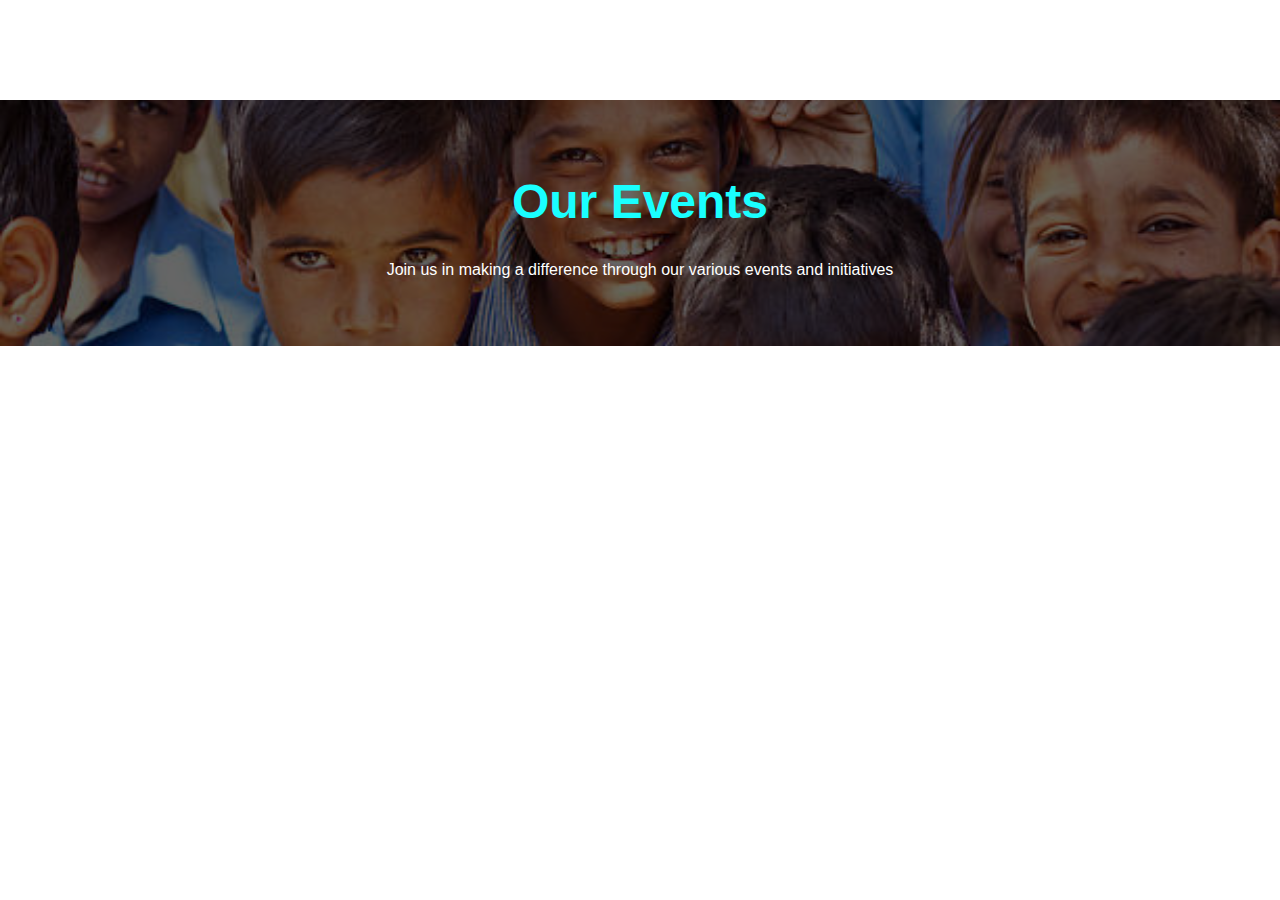
<file: events.html>
<!DOCTYPE html>
<html lang="en">
<head>
    <meta charset="UTF-8">
    <meta name="viewport" content="width=device-width, initial-scale=1.0">
    <title>Events - NGO Name</title>
    <link rel="stylesheet" href="styles.css">
    <link rel="stylesheet" href="https://cdnjs.cloudflare.com/ajax/libs/font-awesome/6.0.0/css/all.min.css">
    <style>
        .events-page {
            padding-top: 100px;
            min-height: 100vh;
            background: var(--bg-color);
        }

        .events-hero {
            background: linear-gradient(rgba(0,0,0,0.6), rgba(0,0,0,0.6)), url('bgrnd.jpg');
            background-size: cover;
            background-position: center;
            color: white;
            text-align: center;
            padding: 4rem 2rem;
            margin-bottom: 2rem;
        }

        .events-hero h1 {
            font-size: 3rem;
            margin-bottom: 1rem;
            color: var(--primary-color);
        }

        .events-container {
            padding: 2rem 5%;
            max-width: 1200px;
            margin: 0 auto;
        }

        .events-grid {
            display: grid;
            grid-template-columns: repeat(auto-fill, minmax(300px, 1fr));
            gap: 2rem;
        }

        .event-card {
            background: var(--card-bg);
            border-radius: 10px;
            overflow: hidden;
            box-shadow: var(--shadow);
            transition: transform 0.3s ease;
        }

        .event-card:hover {
            transform: translateY(-5px);
        }

        .event-image {
            width: 100%;
            height: 200px;
            object-fit: cover;
        }

        .event-content {
            padding: 1.5rem;
        }

        .event-title {
            color: var(--primary-color);
            font-size: 1.2rem;
            margin-bottom: 0.5rem;
        }

        .event-location {
            color: var(--text-color);
            font-size: 0.9rem;
            margin-bottom: 1rem;
        }

        .event-description {
            color: var(--text-color);
            margin-bottom: 1rem;
            line-height: 1.6;
        }

        [data-theme="dark"] .event-card {
            background: linear-gradient(145deg, #24283b, #1a1b26);
            border: 1px solid rgba(255, 255, 255, 0.1);
        }

        @media (max-width: 768px) {
            .events-hero h1 {
                font-size: 2rem;
            }

            .events-container {
                padding: 1rem;
            }
        }
    </style>
</head>
<body>
    <div class="events-page">
        <div class="events-hero">
            <h1>Our Events</h1>
            <p>Join us in making a difference through our various events and initiatives</p>
        </div>

        <div class="events-container">
            <div class="events-grid" id="eventsGrid">
                <!-- Events will be dynamically added here -->
            </div>
        </div>
    </div>

    <script>
        // Load events from localStorage
        function loadEvents() {
            const events = JSON.parse(localStorage.getItem('events')) || [];
            const eventsGrid = document.getElementById('eventsGrid');
            eventsGrid.innerHTML = '';

            events.forEach(event => {
                const eventCard = createEventCard(event);
                eventsGrid.appendChild(eventCard);
            });
        }

        // Create event card
        function createEventCard(event) {
            const card = document.createElement('div');
            card.className = 'event-card';
            card.innerHTML = `
                <img src="${event.image}" alt="${event.title}" class="event-image">
                <div class="event-content">
                    <h3 class="event-title">${event.title}</h3>
                    <p class="event-location"><i class="fas fa-map-marker-alt"></i> ${event.location}</p>
                    <p class="event-description">${event.description}</p>
                </div>
            `;
            return card;
        }

        // Initialize the page
        loadEvents();
    </script>
</body>
</html>
</file>
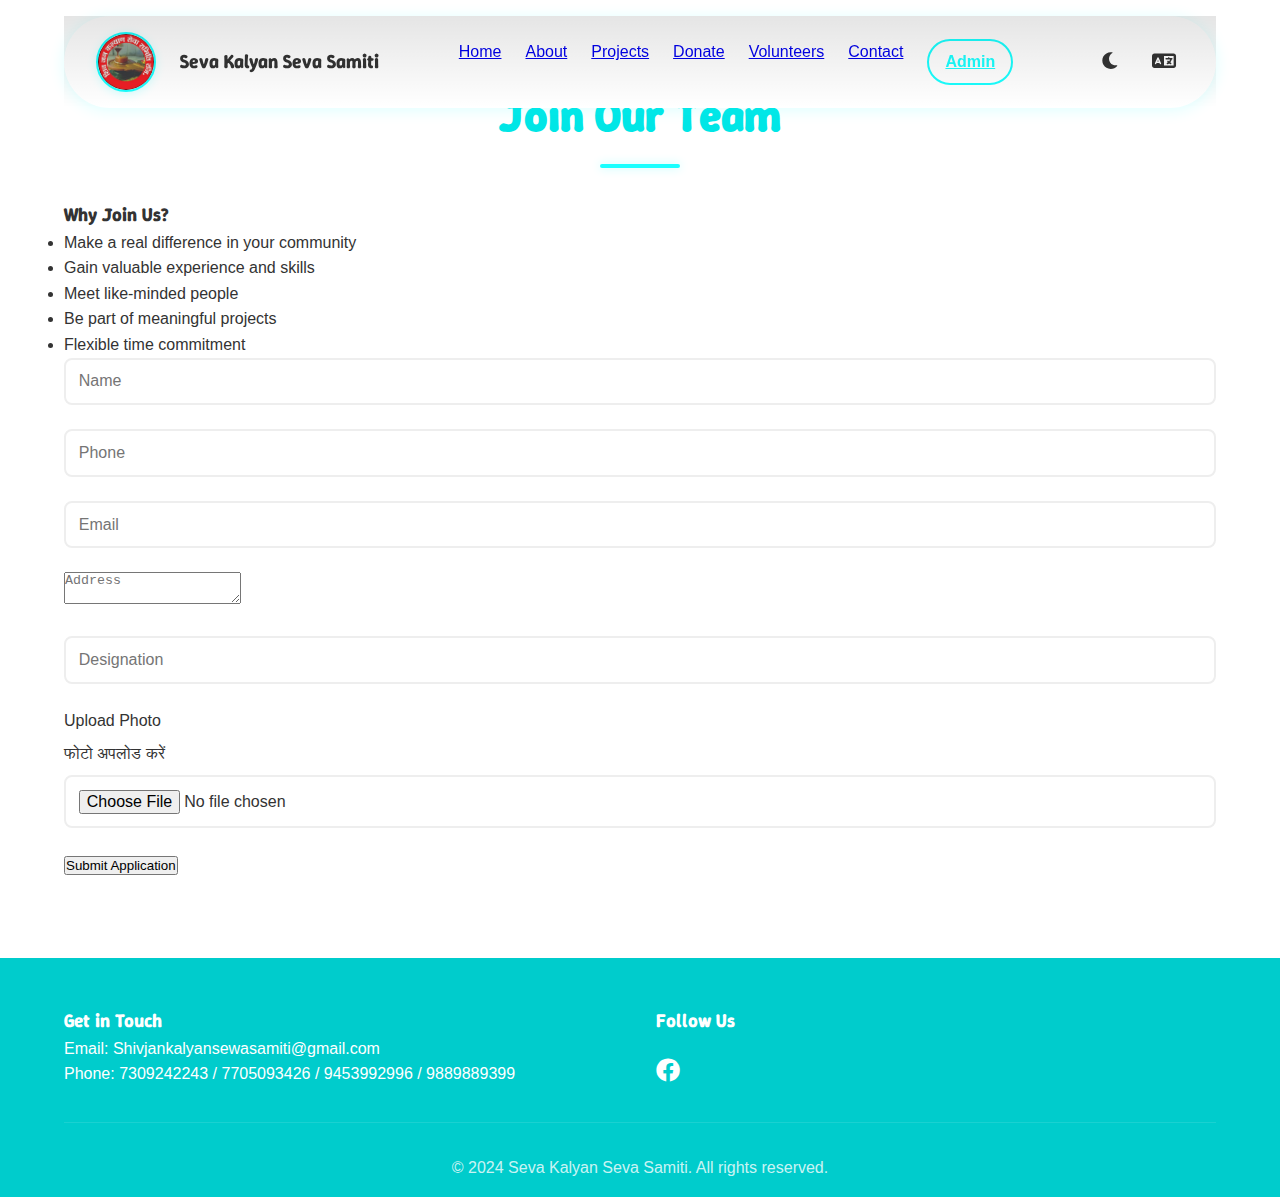
<file: join.html>
<!DOCTYPE html>
<html lang="en">
<head>
    <meta charset="UTF-8">
    <meta name="viewport" content="width=device-width, initial-scale=1.0">
    <title>Join Us - Seva Kalyan Seva Samiti</title>
    <link rel="icon" type="image/png" href="logo.png">
    <link rel="preconnect" href="https://fonts.googleapis.com">
    <link rel="preconnect" href="https://fonts.gstatic.com" crossorigin>
    <link href="https://fonts.googleapis.com/css2?family=Winky+Sans:ital,wght@0,300..900;1,300..900&display=swap" rel="stylesheet">
    <link rel="stylesheet" href="styles.css">
    <link rel="stylesheet" href="https://cdnjs.cloudflare.com/ajax/libs/font-awesome/6.0.0/css/all.min.css">
</head>
<body>
    <header>
        <nav class="navbar">
            <div class="logo">
                <img src="logo.png" alt="सेवा कल्याण सेवा समिति Logo" class="logo-img">
                <div class="logo-text">
                    <h1 class="en">Seva Kalyan Seva Samiti</h1>
                    <h1 class="hi">सेवा कल्याण सेवा समिति</h1>
                </div>
            </div>
            <button class="hamburger">
                <i class="fas fa-bars"></i>
            </button>
            <div class="nav-links">
                <a href="index.html#home">Home</a>
                <a href="index.html#about">About</a>
                <a href="index.html#projects">Projects</a>
                <a href="index.html#donate">Donate</a>
                <a href="volunteers.html">Volunteers</a>
                <a href="index.html#contact">Contact</a>
                <a href="admin-login.html" class="admin-link">Admin</a>
            </div>
            <div class="nav-controls">
                <button id="darkModeToggle">
                    <i class="fas fa-moon"></i>
                </button>
                <button id="languageToggle">
                    <i class="fas fa-language"></i>
                </button>
            </div>
        </nav>
    </header>

    <main>
        <section class="join-page">
            <div class="join-container">
                <h2 class="en">Join Our Team</h2>
                <h2 class="hi">हमारी टीम में शामिल हों</h2>
                
                <div class="join-content">
                    <div class="join-info">
                        <h3 class="en">Why Join Us?</h3>
                        <h3 class="hi">हमसे क्यों जुड़ें?</h3>
                        <ul class="en">
                            <li>Make a real difference in your community</li>
                            <li>Gain valuable experience and skills</li>
                            <li>Meet like-minded people</li>
                            <li>Be part of meaningful projects</li>
                            <li>Flexible time commitment</li>
                        </ul>
                        <ul class="hi">
                            <li>अपने समुदाय में वास्तविक बदलाव लाएं</li>
                            <li>मूल्यवान अनुभव और कौशल प्राप्त करें</li>
                            <li>समान विचारधारा वाले लोगों से मिलें</li>
                            <li>सार्थक परियोजनाओं का हिस्सा बनें</li>
                            <li>लचीला समय प्रतिबद्धता</li>
                        </ul>
                    </div>

                    <form id="volunteerForm" class="volunteer-form">
                        <div class="form-group">
                            <input type="text" id="name" required placeholder="Name" data-placeholder-en="Name" data-placeholder-hi="नाम">
                        </div>
                        <div class="form-group">
                            <input type="tel" id="phone" required placeholder="Phone" data-placeholder-en="Phone" data-placeholder-hi="फोन">
                        </div>
                        <div class="form-group">
                            <input type="email" id="email" required placeholder="Email" data-placeholder-en="Email" data-placeholder-hi="ईमेल">
                        </div>
                        <div class="form-group">
                            <textarea id="address" required placeholder="Address" data-placeholder-en="Address" data-placeholder-hi="पता"></textarea>
                        </div>
                        <div class="form-group">
                            <input type="text" id="designation" required placeholder="Designation" data-placeholder-en="Designation" data-placeholder-hi="पदनाम">
                        </div>
                        <div class="form-group">
                            <label for="photo" class="en">Upload Photo</label>
                            <label for="photo" class="hi">फोटो अपलोड करें</label>
                            <input type="file" id="photo" accept="image/*" required>
                        </div>
                        <button type="submit" class="en">Submit Application</button>
                        <button type="submit" class="hi">आवेदन जमा करें</button>
                    </form>
                </div>
            </div>
        </section>
    </main>

    <footer>
        <div class="footer-content">
            <div class="footer-section">
                <h3 class="en">Get in Touch</h3>
                <h3 class="hi">संपर्क में रहें</h3>
                <p class="en">Email: Shivjankalyansewasamiti@gmail.com</p>
                <p class="en">Phone: 7309242243 / 7705093426 / 9453992996 / 9889889399</p>
                <p class="hi">Email: Shivjankalyansewasamiti@gmail.com</p>
                <p class="hi">Phone: 7309242243 / 7705093426 / 9453992996 / 9889889399</p>
            </div>

            <div class="footer-section">
                <h3 class="en">Follow Us</h3>
                <h3 class="hi">हमें फॉलो करें</h3>
                <div class="social-links">
                    <a href="https://www.facebook.com/share/16QbXZ2cA4/"><i class="fab fa-facebook"></i></a>
                </div>
            </div>
        </div>
        <div class="footer-bottom">
            <p class="en">&copy; 2024 Seva Kalyan Seva Samiti. All rights reserved.</p>
            <p class="hi">&copy; 2024 एनजीओ सेवा कल्याण सेवा समिति। सर्वाधिकार सुरक्षित।</p>
        </div>
    </footer>

    <script src="script.js"></script>
</body>
</html>
</file>
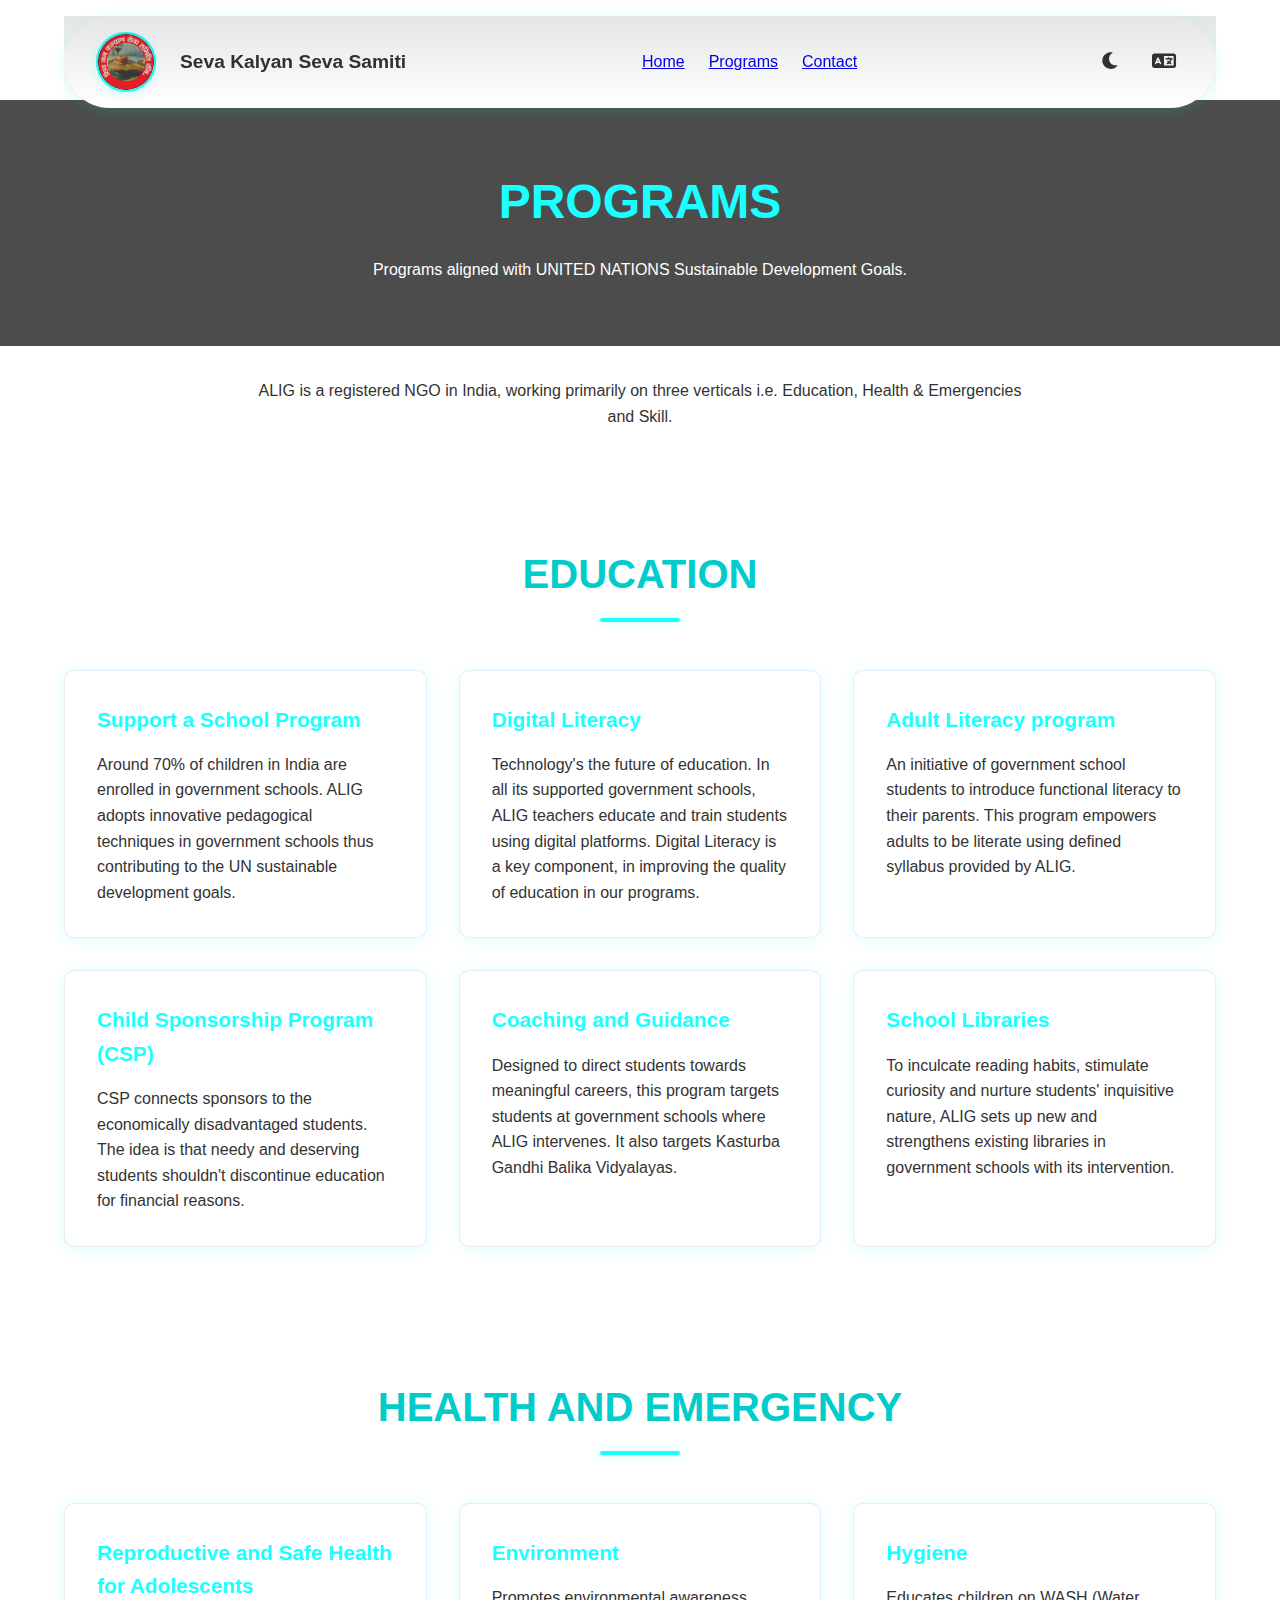
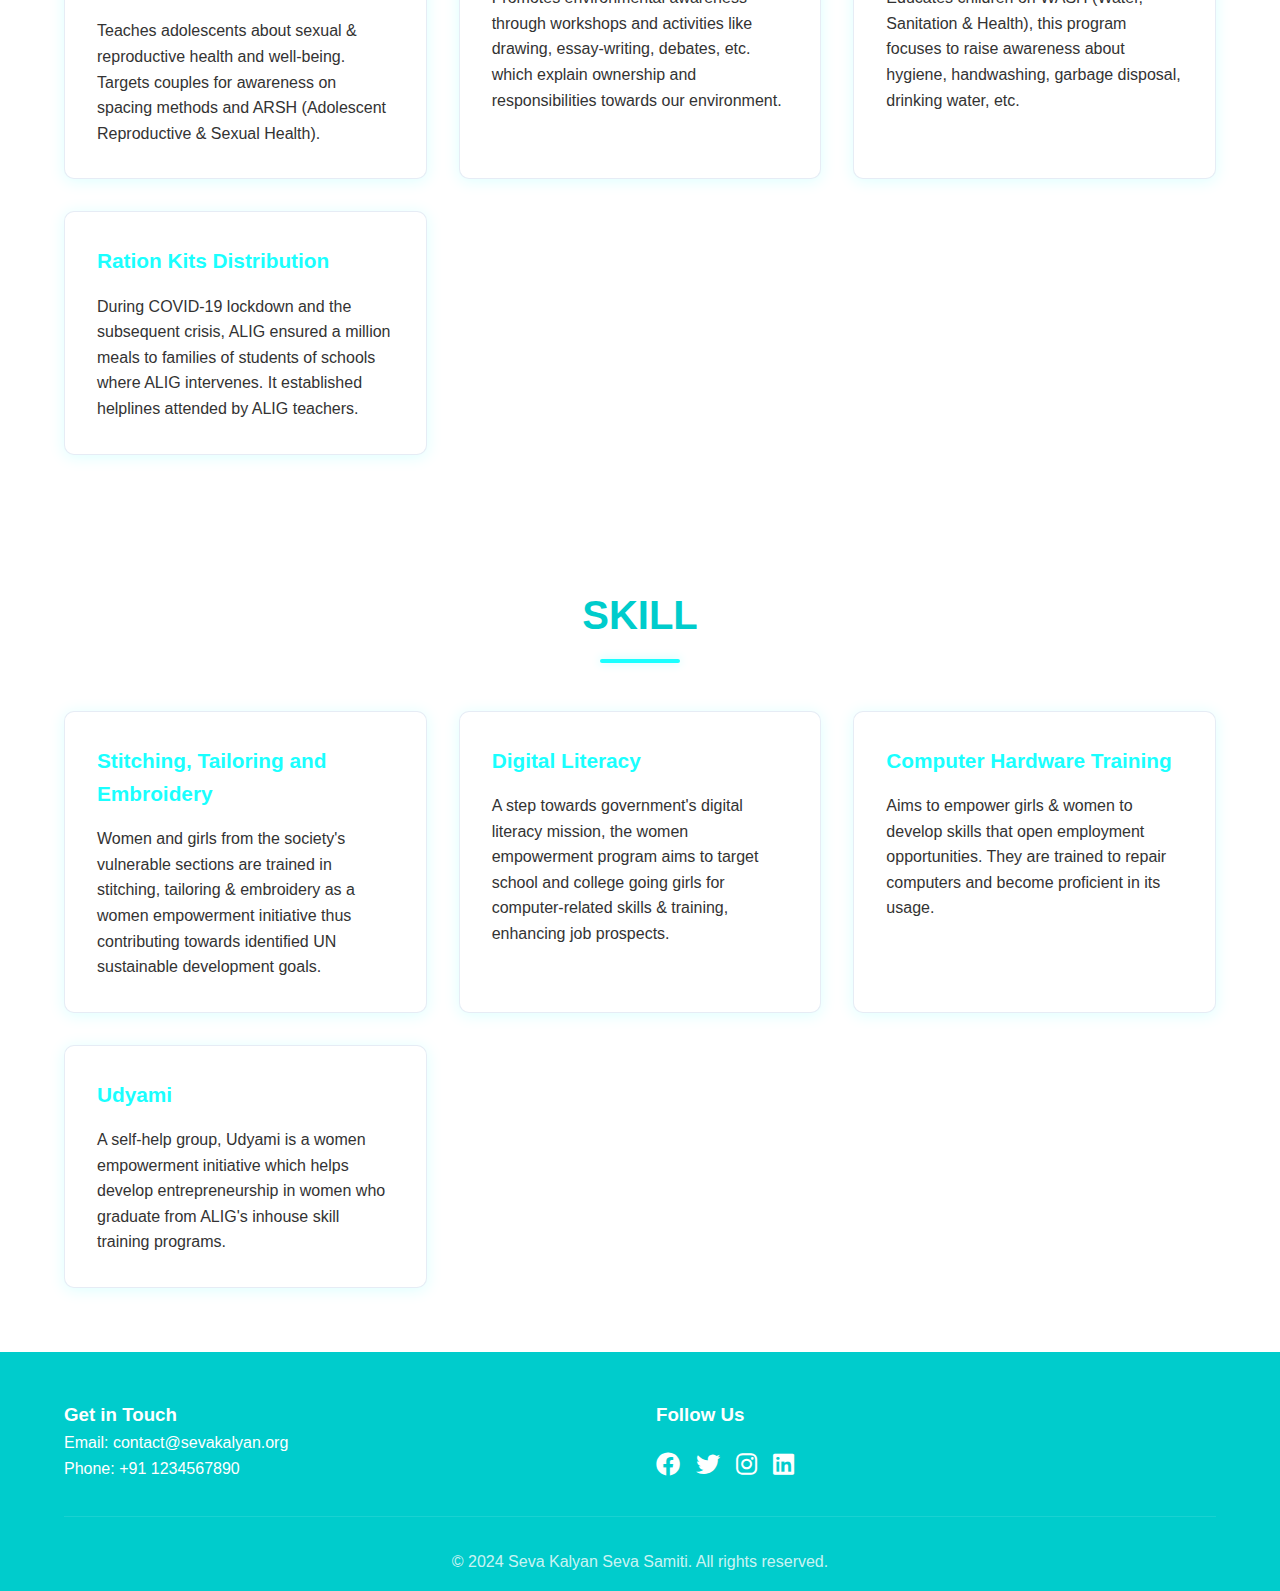
<file: programs.html>
<!DOCTYPE html>
<html lang="en">
<head>
    <meta charset="UTF-8">
    <meta name="viewport" content="width=device-width, initial-scale=1.0">
    <title>Programs - Seva Kalyan Seva Samiti</title>
    <link rel="stylesheet" href="styles.css">
    <link rel="stylesheet" href="https://cdnjs.cloudflare.com/ajax/libs/font-awesome/6.0.0/css/all.min.css">
</head>
<body>
    <header>
        <nav class="navbar">
            <div class="logo">
                <img src="logo.png" alt="सेवा कल्याण सेवा समिति Logo" class="logo-img">
                <div class="logo-text">
                    <h1 class="en">Seva Kalyan Seva Samiti</h1>
                    <h1 class="hi">सेवा कल्याण सेवा समिति</h1>
                </div>
            </div>
            <div class="nav-links">
                <a href="index.html">Home</a>
                <a href="#programs">Programs</a>
                <a href="#contact">Contact</a>
            </div>
            <div class="nav-controls">
                <button id="darkModeToggle">
                    <i class="fas fa-moon"></i>
                </button>
                <button id="languageToggle">
                    <i class="fas fa-language"></i>
                </button>
            </div>
        </nav>
    </header>

    <main class="programs-page">
        <section class="programs-hero">
            <h1>PROGRAMS</h1>
            <p>Programs aligned with UNITED NATIONS Sustainable Development Goals.</p>
        </section>

        <section class="programs-intro">
            <p>ALIG is a registered NGO in India, working primarily on three verticals i.e. Education, Health & Emergencies and Skill.</p>
        </section>

        <section class="program-section education">
            <h2>EDUCATION</h2>
            <div class="program-grid">
                <div class="program-card">
                    <h3>Support a School Program</h3>
                    <p>Around 70% of children in India are enrolled in government schools. ALIG adopts innovative pedagogical techniques in government schools thus contributing to the UN sustainable development goals.</p>
                </div>
                <div class="program-card">
                    <h3>Digital Literacy</h3>
                    <p>Technology's the future of education. In all its supported government schools, ALIG teachers educate and train students using digital platforms. Digital Literacy is a key component, in improving the quality of education in our programs.</p>
                </div>
                <div class="program-card">
                    <h3>Adult Literacy program</h3>
                    <p>An initiative of government school students to introduce functional literacy to their parents. This program empowers adults to be literate using defined syllabus provided by ALIG.</p>
                </div>
                <div class="program-card">
                    <h3>Child Sponsorship Program (CSP)</h3>
                    <p>CSP connects sponsors to the economically disadvantaged students. The idea is that needy and deserving students shouldn't discontinue education for financial reasons.</p>
                </div>
                <div class="program-card">
                    <h3>Coaching and Guidance</h3>
                    <p>Designed to direct students towards meaningful careers, this program targets students at government schools where ALIG intervenes. It also targets Kasturba Gandhi Balika Vidyalayas.</p>
                </div>
                <div class="program-card">
                    <h3>School Libraries</h3>
                    <p>To inculcate reading habits, stimulate curiosity and nurture students' inquisitive nature, ALIG sets up new and strengthens existing libraries in government schools with its intervention.</p>
                </div>
            </div>
        </section>

        <section class="program-section health">
            <h2>HEALTH AND EMERGENCY</h2>
            <div class="program-grid">
                <div class="program-card">
                    <h3>Reproductive and Safe Health for Adolescents</h3>
                    <p>Teaches adolescents about sexual & reproductive health and well-being. Targets couples for awareness on spacing methods and ARSH (Adolescent Reproductive & Sexual Health).</p>
                </div>
                <div class="program-card">
                    <h3>Environment</h3>
                    <p>Promotes environmental awareness through workshops and activities like drawing, essay-writing, debates, etc. which explain ownership and responsibilities towards our environment.</p>
                </div>
                <div class="program-card">
                    <h3>Hygiene</h3>
                    <p>Educates children on WASH (Water, Sanitation & Health), this program focuses to raise awareness about hygiene, handwashing, garbage disposal, drinking water, etc.</p>
                </div>
                <div class="program-card">
                    <h3>Ration Kits Distribution</h3>
                    <p>During COVID-19 lockdown and the subsequent crisis, ALIG ensured a million meals to families of students of schools where ALIG intervenes. It established helplines attended by ALIG teachers.</p>
                </div>
            </div>
        </section>

        <section class="program-section skill">
            <h2>SKILL</h2>
            <div class="program-grid">
                <div class="program-card">
                    <h3>Stitching, Tailoring and Embroidery</h3>
                    <p>Women and girls from the society's vulnerable sections are trained in stitching, tailoring & embroidery as a women empowerment initiative thus contributing towards identified UN sustainable development goals.</p>
                </div>
                <div class="program-card">
                    <h3>Digital Literacy</h3>
                    <p>A step towards government's digital literacy mission, the women empowerment program aims to target school and college going girls for computer-related skills & training, enhancing job prospects.</p>
                </div>
                <div class="program-card">
                    <h3>Computer Hardware Training</h3>
                    <p>Aims to empower girls & women to develop skills that open employment opportunities. They are trained to repair computers and become proficient in its usage.</p>
                </div>
                <div class="program-card">
                    <h3>Udyami</h3>
                    <p>A self-help group, Udyami is a women empowerment initiative which helps develop entrepreneurship in women who graduate from ALIG's inhouse skill training programs.</p>
                </div>
            </div>
        </section>
    </main>

    <footer>
        <div class="footer-content">
            <div class="footer-section">
                <h3 class="en">Get in Touch</h3>
                <h3 class="hi">संपर्क में रहें</h3>
                <p class="en">Email: contact@sevakalyan.org</p>
                <p class="en">Phone: +91 1234567890</p>
            </div>
            <div class="footer-section">
                <h3 class="en">Follow Us</h3>
                <h3 class="hi">हमें फॉलो करें</h3>
                <div class="social-links">
                    <a href="#"><i class="fab fa-facebook"></i></a>
                    <a href="#"><i class="fab fa-twitter"></i></a>
                    <a href="#"><i class="fab fa-instagram"></i></a>
                    <a href="#"><i class="fab fa-linkedin"></i></a>
                </div>
            </div>
        </div>
        <div class="footer-bottom">
            <p class="en">&copy; 2024 Seva Kalyan Seva Samiti. All rights reserved.</p>
            <p class="hi">&copy; 2024 सेवा कल्याण सेवा समिति। सर्वाधिकार सुरक्षित।</p>
        </div>
    </footer>

    <script src="script.js"></script>
</body>
</html>
</file>
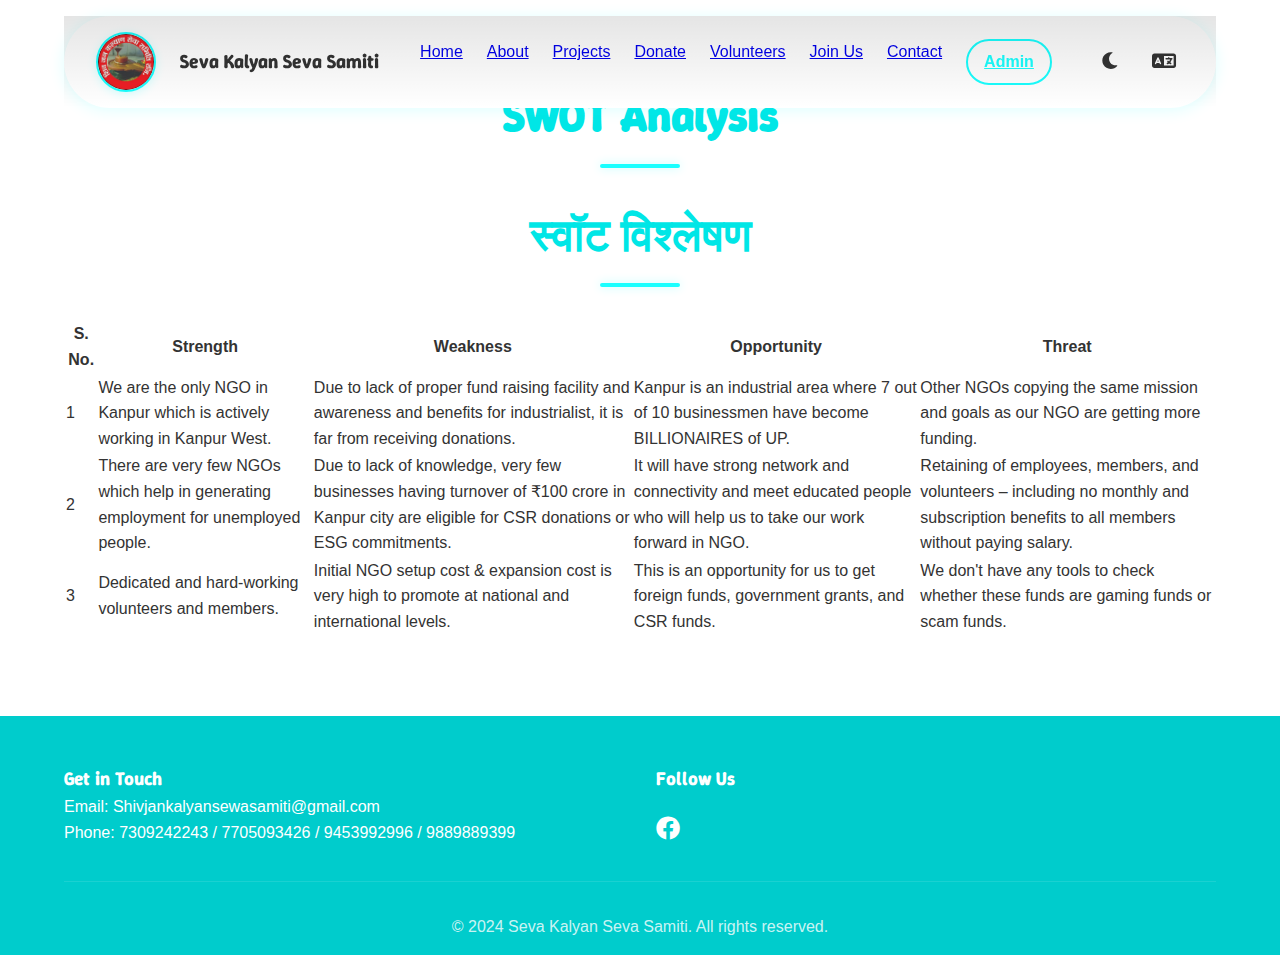
<file: swot.html>
<!DOCTYPE html>
<html lang="en">
<head>
    <meta charset="UTF-8">
    <meta name="viewport" content="width=device-width, initial-scale=1.0">
    <title>SWOT Analysis - Seva Kalyan Seva Samiti</title>
    <link rel="icon" type="image/png" href="logo.png">
    <link rel="preconnect" href="https://fonts.googleapis.com">
    <link rel="preconnect" href="https://fonts.gstatic.com" crossorigin>
    <link href="https://fonts.googleapis.com/css2?family=Winky+Sans:ital,wght@0,300..900;1,300..900&display=swap" rel="stylesheet">
    <link rel="stylesheet" href="styles.css">
    <link rel="stylesheet" href="https://cdnjs.cloudflare.com/ajax/libs/font-awesome/6.0.0/css/all.min.css">
</head>
<body>
    <header>
        <nav class="navbar">
            <div class="logo">
                <img src="logo.png" alt="सेवा कल्याण सेवा समिति Logo" class="logo-img">
                <div class="logo-text">
                    <h1 class="en">Seva Kalyan Seva Samiti</h1>
                    <h1 class="hi">सेवा कल्याण सेवा समिति</h1>
                </div>
            </div>
            <button class="hamburger">
                <i class="fas fa-bars"></i>
            </button>
            <div class="nav-links">
                <a href="index.html#home">Home</a>
                <a href="index.html#about">About</a>
                <a href="index.html#projects">Projects</a>
                <a href="index.html#donate">Donate</a>
                <a href="volunteers.html">Volunteers</a>
                <a href="join.html">Join Us</a>
                <a href="index.html#contact">Contact</a>
                <a href="admin-login.html" class="admin-link">Admin</a>
            </div>
            <div class="nav-controls">
                <button id="darkModeToggle">
                    <i class="fas fa-moon"></i>
                </button>
                <button id="languageToggle">
                    <i class="fas fa-language"></i>
                </button>
            </div>
        </nav>
    </header>

    <main>
        <section class="swot-page">
            <div class="swot-container">
                <h2>SWOT Analysis</h2>
                <h2>स्वॉट विश्लेषण</h2>
                
                <div class="swot-table-container">
                    <table class="swot-table">
                        <thead>
                            <tr>
                                <th>S. No.</th>
                                <th class="en">Strength</th>
                                <th class="hi">शक्ति</th>
                                <th class="en">Weakness</th>
                                <th class="hi">कमजोरी</th>
                                <th class="en">Opportunity</th>
                                <th class="hi">अवसर</th>
                                <th class="en">Threat</th>
                                <th class="hi">खतरा</th>
                            </tr>
                        </thead>
                        <tbody>
                            <tr>
                                <td>1</td>
                                <td class="en">We are the only NGO in Kanpur which is actively working in Kanpur West.</td>
                                <td class="hi">हम कानपुर का एकमात्र एनजीओ हैं जो कानपुर पश्चिम में सक्रिय रूप से काम कर रहा है।</td>
                                <td class="en">Due to lack of proper fund raising facility and awareness and benefits for industrialist, it is far from receiving donations.</td>
                                <td class="hi">उचित धन उगाहने की सुविधा और औद्योगिकों के लिए जागरूकता और लाभों की कमी के कारण, यह दान प्राप्त करने से दूर है।</td>
                                <td class="en">Kanpur is an industrial area where 7 out of 10 businessmen have become BILLIONAIRES of UP.</td>
                                <td class="hi">कानपुर एक औद्योगिक क्षेत्र है जहां 10 में से 7 व्यवसायी उत्तर प्रदेश के अरबपति बन गए हैं।</td>
                                <td class="en">Other NGOs copying the same mission and goals as our NGO are getting more funding.</td>
                                <td class="hi">हमारे एनजीओ के समान मिशन और लक्ष्यों की नकल करने वाले अन्य एनजीओ को अधिक धन मिल रहा है।</td>
                            </tr>
                            <tr>
                                <td>2</td>
                                <td class="en">There are very few NGOs which help in generating employment for unemployed people.</td>
                                <td class="hi">बहुत कम एनजीओ हैं जो बेरोजगार लोगों के लिए रोजगार पैदा करने में मदद करते हैं।</td>
                                <td class="en">Due to lack of knowledge, very few businesses having turnover of ₹100 crore in Kanpur city are eligible for CSR donations or ESG commitments.</td>
                                <td class="hi">ज्ञान की कमी के कारण, कानपुर शहर में ₹100 करोड़ के कारोबार वाले बहुत कम व्यवसाय सीएसआर दान या ईएसजी प्रतिबद्धताओं के लिए पात्र हैं।</td>
                                <td class="en">It will have strong network and connectivity and meet educated people who will help us to take our work forward in NGO.</td>
                                <td class="hi">इससे मजबूत नेटवर्क और कनेक्टिविटी होगी और शिक्षित लोगों से मिलना होगा जो एनजीओ में हमारे काम को आगे बढ़ाने में मदद करेंगे।</td>
                                <td class="en">Retaining of employees, members, and volunteers – including no monthly and subscription benefits to all members without paying salary.</td>
                                <td class="hi">कर्मचारियों, सदस्यों और स्वयंसेवकों को बनाए रखना - वेतन के बिना सभी सदस्यों को मासिक और सदस्यता लाभ नहीं देना।</td>
                            </tr>
                            <tr>
                                <td>3</td>
                                <td class="en">Dedicated and hard-working volunteers and members.</td>
                                <td class="hi">समर्पित और मेहनती स्वयंसेवक और सदस्य।</td>
                                <td class="en">Initial NGO setup cost & expansion cost is very high to promote at national and international levels.</td>
                                <td class="hi">राष्ट्रीय और अंतर्राष्ट्रीय स्तर पर प्रचार के लिए प्रारंभिक एनजीओ सेटअप लागत और विस्तार लागत बहुत अधिक है।</td>
                                <td class="en">This is an opportunity for us to get foreign funds, government grants, and CSR funds.</td>
                                <td class="hi">यह विदेशी धन, सरकारी अनुदान और सीएसआर धन प्राप्त करने का अवसर है।</td>
                                <td class="en">We don't have any tools to check whether these funds are gaming funds or scam funds.</td>
                                <td class="hi">हमारे पास यह जांचने के लिए कोई उपकरण नहीं है कि ये धन गेमिंग फंड हैं या घोटाले के फंड।</td>
                            </tr>
                        </tbody>
                    </table>
                </div>
            </div>
        </section>
    </main>

    <footer>
        <div class="footer-content">
            <div class="footer-section">
                <h3 class="en">Get in Touch</h3>
                <h3 class="hi">संपर्क में रहें</h3>
                <p class="en">Email: Shivjankalyansewasamiti@gmail.com</p>
                <p class="en">Phone: 7309242243 / 7705093426 / 9453992996 / 9889889399</p>
                <p class="hi">Email: Shivjankalyansewasamiti@gmail.com</p>
                <p class="hi">Phone: 7309242243 / 7705093426 / 9453992996 / 9889889399</p>
            </div>

            <div class="footer-section">
                <h3 class="en">Follow Us</h3>
                <h3 class="hi">हमें फॉलो करें</h3>
                <div class="social-links">
                    <a href="https://www.facebook.com/share/16QbXZ2cA4/"><i class="fab fa-facebook"></i></a>
                </div>
            </div>
        </div>
        <div class="footer-bottom">
            <p class="en">&copy; 2024 Seva Kalyan Seva Samiti. All rights reserved.</p>
            <p class="hi">&copy; 2024 एनजीओ सेवा कल्याण सेवा समिति। सर्वाधिकार सुरक्षित।</p>
        </div>
    </footer>

    <script src="script.js"></script>
</body>
</html>
</file>
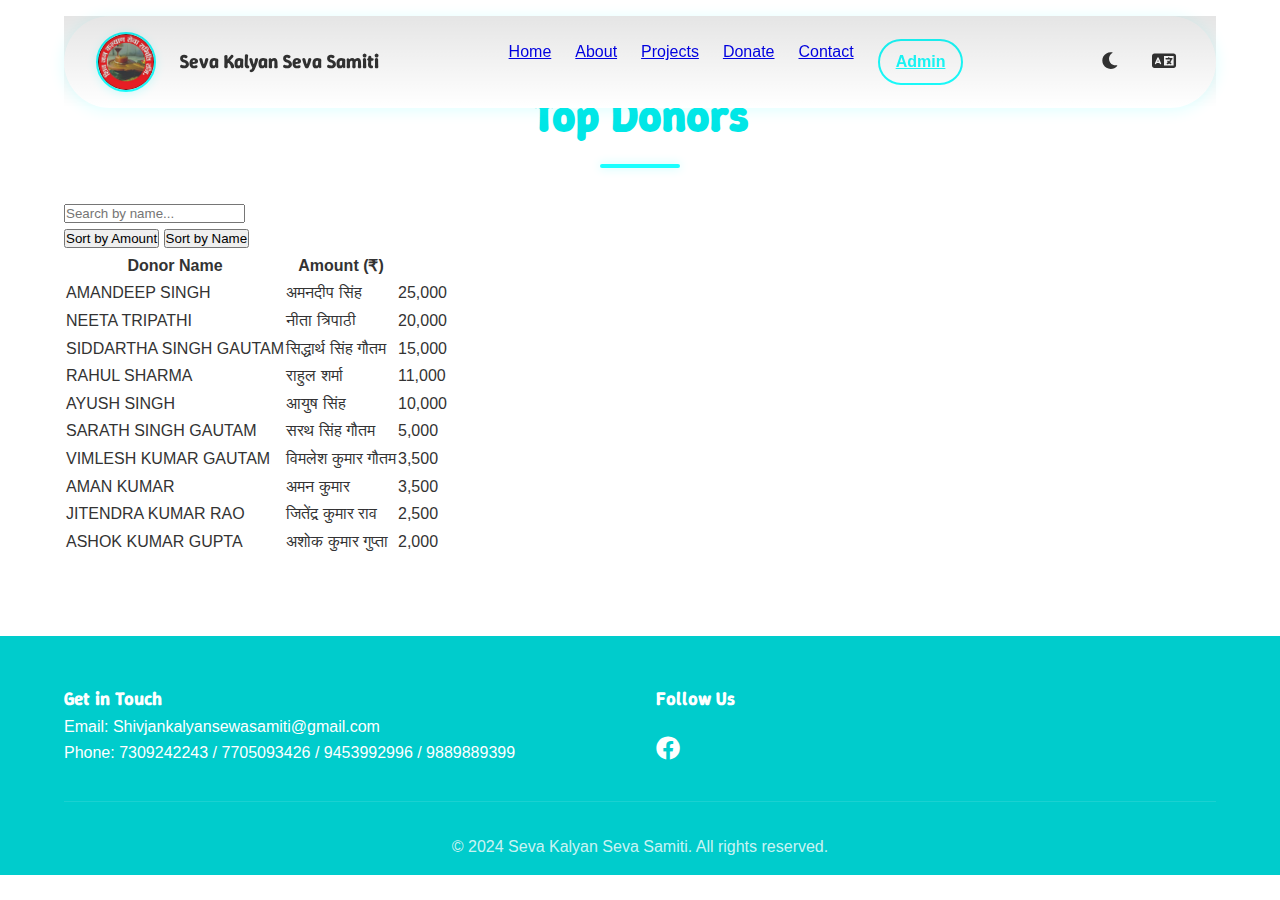
<file: top-donors.html>
<!DOCTYPE html>
<html lang="en">
<head>
    <meta charset="UTF-8">
    <meta name="viewport" content="width=device-width, initial-scale=1.0">
    <title>Top Donors - Seva Kalyan Seva Samiti</title>
    <link rel="icon" type="image/png" href="logo.png">
    <link rel="preconnect" href="https://fonts.googleapis.com">
    <link rel="preconnect" href="https://fonts.gstatic.com" crossorigin>
    <link href="https://fonts.googleapis.com/css2?family=Winky+Sans:ital,wght@0,300..900;1,300..900&display=swap" rel="stylesheet">
    <link rel="stylesheet" href="styles.css">
    <link rel="stylesheet" href="https://cdnjs.cloudflare.com/ajax/libs/font-awesome/6.0.0/css/all.min.css">
</head>
<body>
    <header>
        <nav class="navbar">
            <div class="logo">
                <img src="logo.png" alt="सेवा कल्याण सेवा समिति Logo" class="logo-img">
                <div class="logo-text">
                    <h1 class="en">Seva Kalyan Seva Samiti</h1>
                    <h1 class="hi">सेवा कल्याण सेवा समिति</h1>
                </div>
            </div>
            <button class="hamburger">
                <i class="fas fa-bars"></i>
            </button>
            <div class="nav-links">
                <a href="index.html#home">Home</a>
                <a href="index.html#about">About</a>
                <a href="index.html#projects">Projects</a>
                <a href="index.html#donate">Donate</a>
                <a href="index.html#contact">Contact</a>
                <a href="admin-login.html" class="admin-link">Admin</a>
            </div>
            <div class="nav-controls">
                <button id="darkModeToggle">
                    <i class="fas fa-moon"></i>
                </button>
                <button id="languageToggle">
                    <i class="fas fa-language"></i>
                </button>
            </div>
        </nav>
    </header>

    <main>
        <section class="donors-page">
            <div class="donors-container">
                <h2 class="en">Top Donors</h2>
                <h2 class="hi">शीर्ष दानदाता</h2>
                
                <div class="donors-controls">
                    <div class="search-box">
                        <input type="text" placeholder="Search by name..." class="en" data-placeholder-en="Search by name..." data-placeholder-hi="नाम से खोजें...">
                    </div>
                    <div class="sort-options">
                        <button class="sort-btn active" data-sort="amount">Sort by Amount</button>
                        <button class="sort-btn" data-sort="name">Sort by Name</button>
                    </div>
                </div>

                <div class="donors-table">
                    <table>
                        <thead>
                            <tr>
                                <th class="en">Donor Name</th>
                                <th class="hi">दानदाता का नाम</th>
                                <th class="en">Amount (₹)</th>
                                <th class="hi">राशि (₹)</th>
                            </tr>
                        </thead>
                        <tbody>
                            <tr>
                                <td>AMANDEEP SINGH</td>
                                <td>अमनदीप सिंह</td>
                                <td>25,000</td>
                            </tr>
                            <tr>
                                <td>NEETA TRIPATHI</td>
                                <td>नीता त्रिपाठी</td>
                                <td>20,000</td>
                            </tr>
                            <tr>
                                <td>SIDDARTHA SINGH GAUTAM</td>
                                <td>सिद्धार्थ सिंह गौतम</td>
                                <td>15,000</td>
                            </tr>
                            <tr>
                                <td>RAHUL SHARMA</td>
                                <td>राहुल शर्मा</td>
                                <td>11,000</td>
                            </tr>
                            <tr>
                                <td>AYUSH SINGH</td>
                                <td>आयुष सिंह</td>
                                <td>10,000</td>
                            </tr>
                            <tr>
                                <td>SARATH SINGH GAUTAM</td>
                                <td>सरथ सिंह गौतम</td>
                                <td>5,000</td>
                            </tr>
                            <tr>
                                <td>VIMLESH KUMAR GAUTAM</td>
                                <td>विमलेश कुमार गौतम</td>
                                <td>3,500</td>
                            </tr>
                            <tr>
                                <td>AMAN KUMAR</td>
                                <td>अमन कुमार</td>
                                <td>3,500</td>
                            </tr>
                            <tr>
                                <td>JITENDRA KUMAR RAO</td>
                                <td>जितेंद्र कुमार राव</td>
                                <td>2,500</td>
                            </tr>
                            <tr>
                                <td>ASHOK KUMAR GUPTA</td>
                                <td>अशोक कुमार गुप्ता</td>
                                <td>2,000</td>
                            </tr>
                        </tbody>
                    </table>
                </div>
            </div>
        </section>
    </main>

    <footer>
        <div class="footer-content">
            <div class="footer-section">
                <h3 class="en">Get in Touch</h3>
                <h3 class="hi">संपर्क में रहें</h3>
                <p class="en">Email: Shivjankalyansewasamiti@gmail.com</p>
                <p class="en">Phone: 7309242243 / 7705093426 / 9453992996 / 9889889399</p>
                <p class="hi">Email: Shivjankalyansewasamiti@gmail.com</p>
                <p class="hi">Phone: 7309242243 / 7705093426 / 9453992996 / 9889889399</p>
            </div>

            <div class="footer-section">
                <h3 class="en">Follow Us</h3>
                <h3 class="hi">हमें फॉलो करें</h3>
                <div class="social-links">
                    <a href="https://www.facebook.com/share/16QbXZ2cA4/"><i class="fab fa-facebook"></i></a>
                </div>
            </div>
        </div>
        <div class="footer-bottom">
            <p class="en">&copy; 2024 Seva Kalyan Seva Samiti. All rights reserved.</p>
            <p class="hi">&copy; 2024 एनजीओ सेवा कल्याण सेवा समिति। सर्वाधिकार सुरक्षित।</p>
        </div>
    </footer>

    <script src="script.js"></script>
</body>
</html>
</file>
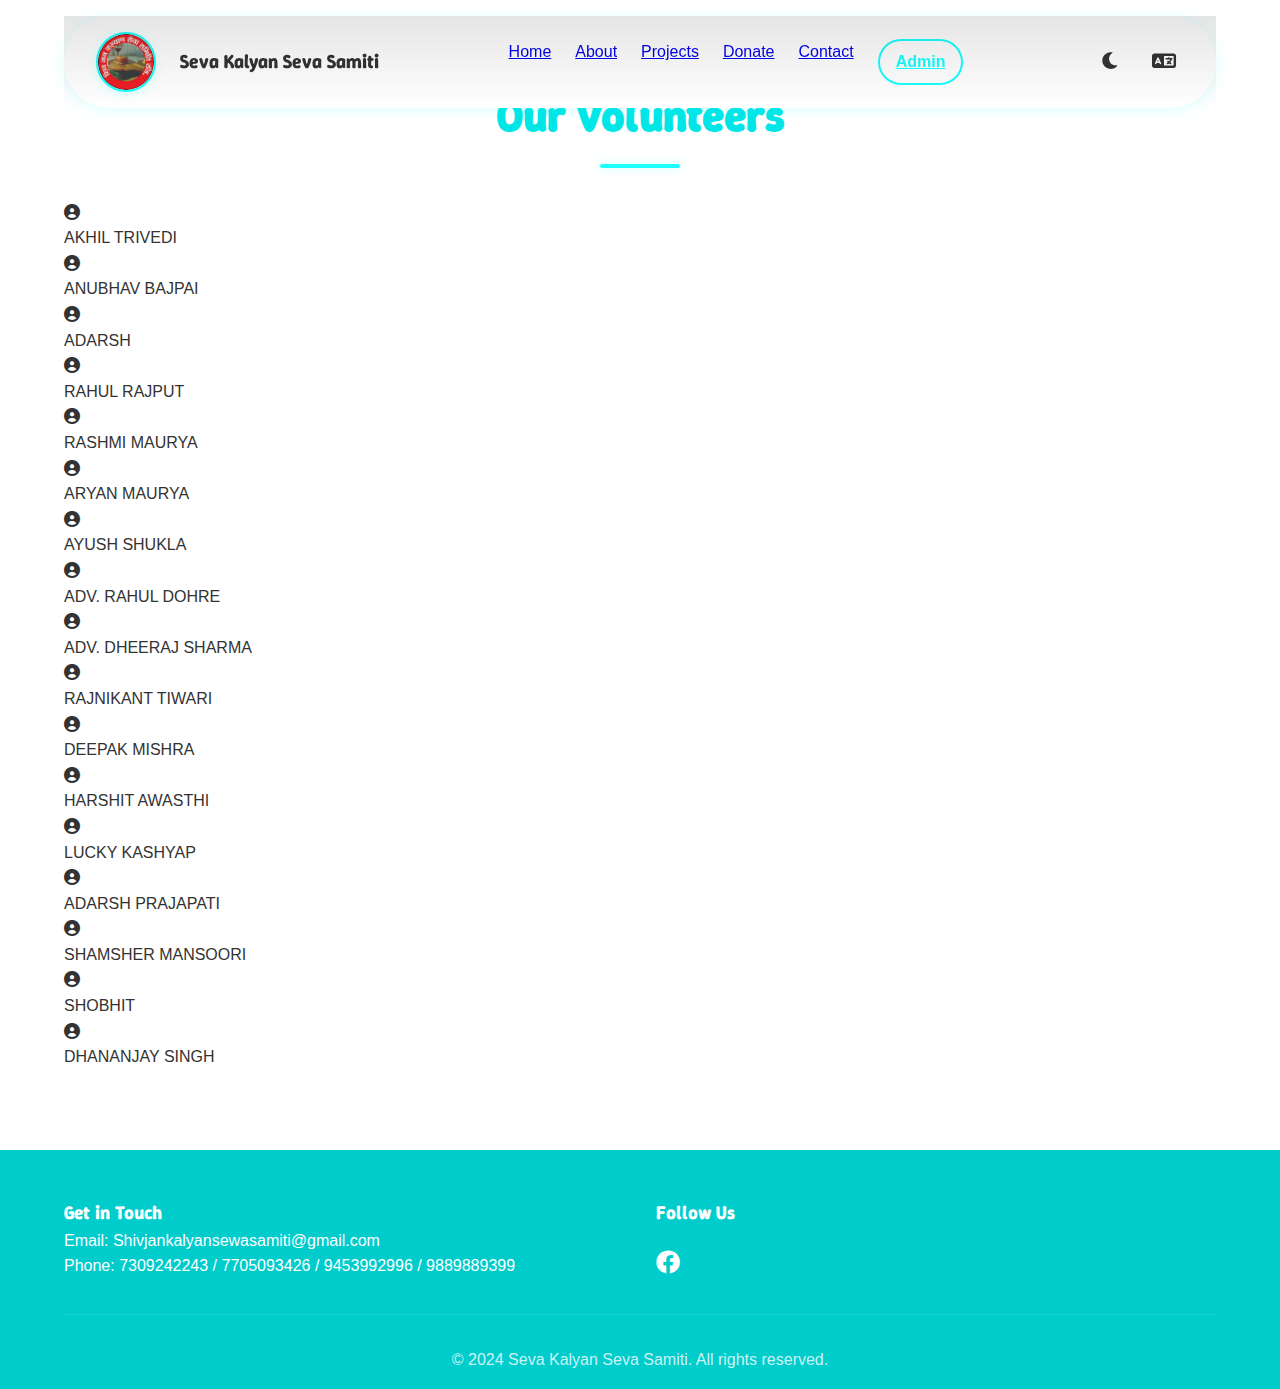
<file: volunteers.html>
<!DOCTYPE html>
<html lang="en">
<head>
    <meta charset="UTF-8">
    <meta name="viewport" content="width=device-width, initial-scale=1.0">
    <title>Our Volunteers - Seva Kalyan Seva Samiti</title>
    <link rel="icon" type="image/png" href="logo.png">
    <link rel="preconnect" href="https://fonts.googleapis.com">
    <link rel="preconnect" href="https://fonts.gstatic.com" crossorigin>
    <link href="https://fonts.googleapis.com/css2?family=Winky+Sans:ital,wght@0,300..900;1,300..900&display=swap" rel="stylesheet">
    <link rel="stylesheet" href="styles.css">
    <link rel="stylesheet" href="https://cdnjs.cloudflare.com/ajax/libs/font-awesome/6.0.0/css/all.min.css">
</head>
<body>
    <header>
        <nav class="navbar">
            <div class="logo">
                <img src="logo.png" alt="सेवा कल्याण सेवा समिति Logo" class="logo-img">
                <div class="logo-text">
                    <h1 class="en">Seva Kalyan Seva Samiti</h1>
                    <h1 class="hi">सेवा कल्याण सेवा समिति</h1>
                </div>
            </div>
            <button class="hamburger">
                <i class="fas fa-bars"></i>
            </button>
            <div class="nav-links">
                <a href="index.html#home">Home</a>
                <a href="index.html#about">About</a>
                <a href="index.html#projects">Projects</a>
                <a href="index.html#donate">Donate</a>
                <a href="index.html#contact">Contact</a>
                <a href="admin-login.html" class="admin-link">Admin</a>
            </div>
            <div class="nav-controls">
                <button id="darkModeToggle">
                    <i class="fas fa-moon"></i>
                </button>
                <button id="languageToggle">
                    <i class="fas fa-language"></i>
                </button>
            </div>
        </nav>
    </header>

    <main>
        <section class="volunteers-page">
            <div class="volunteers-container">
                <h2 class="en">Our Volunteers</h2>
                <h2 class="hi">हमारे स्वयंसेवक</h2>
                
                <div class="volunteers-grid">
                    <div class="volunteer-card">
                        <i class="fas fa-user-circle"></i>
                        <p>AKHIL TRIVEDI</p>
                    </div>
                    <div class="volunteer-card">
                        <i class="fas fa-user-circle"></i>
                        <p>ANUBHAV BAJPAI</p>
                    </div>
                    <div class="volunteer-card">
                        <i class="fas fa-user-circle"></i>
                        <p>ADARSH</p>
                    </div>
                    <div class="volunteer-card">
                        <i class="fas fa-user-circle"></i>
                        <p>RAHUL RAJPUT</p>
                    </div>
                    <div class="volunteer-card">
                        <i class="fas fa-user-circle"></i>
                        <p>RASHMI MAURYA</p>
                    </div>
                    <div class="volunteer-card">
                        <i class="fas fa-user-circle"></i>
                        <p>ARYAN MAURYA</p>
                    </div>
                    <div class="volunteer-card">
                        <i class="fas fa-user-circle"></i>
                        <p>AYUSH SHUKLA</p>
                    </div>
                    <div class="volunteer-card">
                        <i class="fas fa-user-circle"></i>
                        <p>ADV. RAHUL DOHRE</p>
                    </div>
                    <div class="volunteer-card">
                        <i class="fas fa-user-circle"></i>
                        <p>ADV. DHEERAJ SHARMA</p>
                    </div>
                    <div class="volunteer-card">
                        <i class="fas fa-user-circle"></i>
                        <p>RAJNIKANT TIWARI</p>
                    </div>
                    <div class="volunteer-card">
                        <i class="fas fa-user-circle"></i>
                        <p>DEEPAK MISHRA</p>
                    </div>
                    <div class="volunteer-card">
                        <i class="fas fa-user-circle"></i>
                        <p>HARSHIT AWASTHI</p>
                    </div>
                    <div class="volunteer-card">
                        <i class="fas fa-user-circle"></i>
                        <p>LUCKY KASHYAP</p>
                    </div>
                    <div class="volunteer-card">
                        <i class="fas fa-user-circle"></i>
                        <p>ADARSH PRAJAPATI</p>
                    </div>
                    <div class="volunteer-card">
                        <i class="fas fa-user-circle"></i>
                        <p>SHAMSHER MANSOORI</p>
                    </div>
                    <div class="volunteer-card">
                        <i class="fas fa-user-circle"></i>
                        <p>SHOBHIT</p>
                    </div>
                    <div class="volunteer-card">
                        <i class="fas fa-user-circle"></i>
                        <p>DHANANJAY SINGH</p>
                    </div>
                </div>
            </div>
        </section>
    </main>

    <footer>
        <div class="footer-content">
            <div class="footer-section">
                <h3 class="en">Get in Touch</h3>
                <h3 class="hi">संपर्क में रहें</h3>
                <p class="en">Email: Shivjankalyansewasamiti@gmail.com</p>
                <p class="en">Phone: 7309242243 / 7705093426 / 9453992996 / 9889889399</p>
                <p class="hi">Email: Shivjankalyansewasamiti@gmail.com</p>
                <p class="hi">Phone: 7309242243 / 7705093426 / 9453992996 / 9889889399</p>
            </div>

            <div class="footer-section">
                <h3 class="en">Follow Us</h3>
                <h3 class="hi">हमें फॉलो करें</h3>
                <div class="social-links">
                    <a href="https://www.facebook.com/share/16QbXZ2cA4/"><i class="fab fa-facebook"></i></a>
                </div>
            </div>
        </div>
        <div class="footer-bottom">
            <p class="en">&copy; 2024 Seva Kalyan Seva Samiti. All rights reserved.</p>
            <p class="hi">&copy; 2024 एनजीओ सेवा कल्याण सेवा समिति। सर्वाधिकार सुरक्षित।</p>
        </div>
    </footer>

    <script src="script.js"></script>
</body>
</html>
</file>
<file: styles.css>
:root {
    --primary-color: #1affff;    /* Bright cyan blue */
    --secondary-color: #00cccc;  /* Darker cyan for hover */
    --accent-color: #33ffff;     /* Lighter cyan for accents */
    --heading-color: #00e6e6;    /* Medium cyan for headings */
    --text-color: #333333;
    --bg-color: #ffffff;
    --card-bg: #ffffff;
    --nav-bg: #ffffff;
    --nav-text: #333333;
    --footer-bg: #00cccc;        /* Darker cyan for footer */
    --shadow: 0 2px 15px rgba(26, 255, 255, 0.15);
}

/* Typography */
@import url('https://fonts.googleapis.com/css2?family=Poppins:wght@400;500;600;700&family=Inter:wght@400;500;600;700&display=swap');

body {
    font-family: "Winky Sans", sans-serif;
    font-optical-sizing: auto;
    font-weight: 400;
    font-style: normal;
    line-height: 1.6;
    color: var(--text-color);
    background-color: var(--bg-color);
}

h1, h2, h3, h4, h5, h6 {
    font-family: "Winky Sans", sans-serif;
    font-optical-sizing: auto;
    font-weight: 700;
    font-style: normal;
}

/* Section Headings */
section h2 {
    font-family: "Winky Sans", sans-serif;
    font-optical-sizing: auto;
    font-weight: 800;
    font-style: normal;
    color: var(--heading-color);
    font-size: 2.8rem;
    text-align: center;
    margin-bottom: 2rem;
    position: relative;
    padding-bottom: 1rem;
}

section h2::after {
    content: '';
    position: absolute;
    bottom: 0;
    left: 50%;
    transform: translateX(-50%);
    width: 80px;
    height: 4px;
    background: var(--primary-color);
    border-radius: 2px;
    box-shadow: 0 0 10px rgba(26, 255, 255, 0.3);
}

/* Hero Section */
.hero-content h1 {
    font-family: "Winky Sans", sans-serif;
    font-optical-sizing: auto;
    font-weight: 800;
    font-style: normal;
    font-size: 4rem;
    color: #ffffff;
    text-shadow: 2px 2px 8px rgba(0, 0, 0, 0.3);
    margin-bottom: 1.5rem;
}

.hero-content p {
    font-family: "Winky Sans", sans-serif;
    font-optical-sizing: auto;
    font-weight: 500;
    font-style: normal;
    font-size: 1.6rem;
    color: #ffffff;
    text-shadow: 1px 1px 4px rgba(0, 0, 0, 0.3);
}

/* Navbar */
.navbar {
    display: flex;
    justify-content: space-between;
    align-items: center;
    padding: 1rem 2rem;
    background-color: var(--nav-bg);
    box-shadow: var(--shadow);
    position: fixed;
    width: 90%;
    max-width: 1400px;
    top: 1rem;
    left: 50%;
    transform: translateX(-50%);
    z-index: 1000;
    border-radius: 50px;
    backdrop-filter: blur(10px);
}

.logo {
    display: flex;
    align-items: center;
    gap: 1.5rem;
}

.logo-img {
    width: 60px;
    height: 60px;
    border-radius: 50%;
    object-fit: cover;
    box-shadow: 0 2px 10px rgba(26, 255, 255, 0.2);
    border: 2px solid var(--primary-color);
    transition: transform 0.3s ease, box-shadow 0.3s ease;
}

.logo-img:hover {
    transform: scale(1.1);
    box-shadow: 0 4px 15px rgba(26, 255, 255, 0.3);
}

.logo-text {
    display: flex;
    flex-direction: column;
}

.logo-text h1 {
    font-size: 1.2rem;
}

.flag {
    width: 40px;
    height: auto;
}

.nav-links {
    display: flex;
    gap: 1.5rem;
}

.nav-controls {
    display: flex;
    gap: 1rem;
}

.nav-controls button {
    background: none;
    border: none;
    color: var(--nav-text);
    cursor: pointer;
    font-size: 1.2rem;
    padding: 0.5rem;
    transition: color 0.3s;
}

.nav-controls button:hover {
    color: var(--primary-color);
}

/* Add a subtle gradient to navbar */
.navbar::before {
    content: '';
    position: absolute;
    top: 0;
    left: 0;
    right: 0;
    bottom: 0;
    background: linear-gradient(to bottom, rgba(0,0,0,0.1), transparent);
    pointer-events: none;
}

/* Hero Section */
.hero {
    height: 100vh;
    position: relative;
    overflow: hidden;
}

.hero-background {
    position: absolute;
    top: 0;
    left: 0;
    width: 100%;
    height: 100%;
    background-image: url('bgrnd.jpg');
    background-size: cover;
    background-position: center;
    z-index: 1;
}

.hero-background::after {
    content: '';
    position: absolute;
    top: 0;
    left: 0;
    width: 100%;
    height: 100%;
    background: rgba(0, 0, 0, 0.4);
    z-index: 2;
}

.hero-content {
    position: relative;
    z-index: 3;
    height: 100%;
    display: flex;
    align-items: center;
    justify-content: center;
    text-align: center;
    padding: 0 1rem;
}

.hero-text {
    max-width: 800px;
    padding: 2rem;
    background: transparent;
    border-radius: 15px;
    text-shadow: 2px 2px 8px rgba(0, 0, 0, 0.8);
}

/* Section Styles */
section {
    padding: 5rem 5%;
}

/* About Section */
.about-content {
    max-width: 800px;
    margin: 0 auto;
    text-align: center;
}

/* Volunteer Section */
.volunteer {
    background-color: var(--bg-color);
    padding: 5rem 5%;
}

.volunteer-content {
    display: flex;
    gap: 3rem;
    max-width: 1200px;
    margin: 0 auto;
    align-items: flex-start;
}

.president-photo {
    flex: 0 0 300px;
    position: sticky;
    top: 100px;
}

.president-img {
    width: 100%;
    height: auto;
    border-radius: 15px;
    box-shadow: var(--shadow);
    border: 3px solid var(--primary-color);
}

.president-message {
    flex: 1;
}

.president-message h3 {
    color: var(--heading-color);
    font-size: 2rem;
    margin-bottom: 1.5rem;
    text-align: center;
}

.message-hi, .message-en {
    margin-bottom: 2rem;
}

.message-hi p, .message-en p {
    margin-bottom: 1rem;
    line-height: 1.8;
    text-align: justify;
}

.message-hi p:last-child, .message-en p:last-child {
    margin-bottom: 0;
    font-weight: 600;
    text-align: right;
}

[data-language="hi"] .message-en {
    display: none;
}

[data-language="en"] .message-hi {
    display: none;
}

@media (max-width: 992px) {
    .volunteer-content {
        flex-direction: column;
        gap: 2rem;
    }

    .president-photo {
        flex: 0 0 auto;
        position: static;
        max-width: 300px;
        margin: 0 auto;
    }
}

@media (max-width: 768px) {
    .president-message h3 {
        font-size: 1.8rem;
    }

    .message-hi p, .message-en p {
        font-size: 0.95rem;
    }
}

/* Projects Section */
.project-grid {
    display: grid;
    grid-template-columns: repeat(auto-fit, minmax(300px, 1fr));
    gap: 2rem;
}

/* Donate Section */
.donation-container {
    display: flex;
    justify-content: center;
    align-items: center;
    flex-direction: column;
    gap: 2rem;
}

.qr-code {
    background-color: var(--card-bg);
    padding: 2rem;
    border-radius: 10px;
    box-shadow: var(--shadow);
    text-align: center;
}

.qr-code img {
    max-width: 200px;
    margin-bottom: 1rem;
}

/* Contact Section */
.contact-form {
    max-width: 600px;
    margin: 0 auto;
}

.contact-form form {
    display: flex;
    flex-direction: column;
    gap: 1rem;
}

.contact-form input,
.contact-form textarea {
    padding: 1rem;
    border: 1px solid #ddd;
    border-radius: 5px;
    background-color: var(--card-bg);
    color: var(--text-color);
}

.contact-form input:focus,
.contact-form textarea:focus {
    outline: none;
    border-color: var(--secondary-color);
    box-shadow: 0 0 0 2px rgba(13, 71, 161, 0.1);
}

.contact-form button {
    padding: 1rem;
    background-color: var(--primary-color);
    color: white;
    border: none;
    border-radius: 5px;
    cursor: pointer;
    transition: background-color 0.3s;
}

.contact-form button:hover {
    background-color: var(--secondary-color);
}

/* Footer */
footer {
    background-color: var(--footer-bg);
    padding: 3rem 5% 1rem;
    color: white;
}

.footer-content {
    display: grid;
    grid-template-columns: repeat(auto-fit, minmax(250px, 1fr));
    gap: 2rem;
    margin-bottom: 2rem;
}

.social-links {
    display: flex;
    gap: 1rem;
    margin-top: 1rem;
}

.social-links a {
    color: white;
    font-size: 1.5rem;
    transition: color 0.3s;
}

.social-links a:hover {
    color: var(--primary-color);
}

.footer-bottom {
    text-align: center;
    padding-top: 2rem;
    border-top: 1px solid rgba(255, 255, 255, 0.1);
}

.footer-bottom p {
    color: rgba(255, 255, 255, 0.8);
}

/* Language Toggle */
.hi {
    display: none;
}

[data-language="hi"] .en {
    display: none;
}

[data-language="hi"] .hi {
    display: block;
}

/* Responsive adjustments for hero section */
@media (max-width: 768px) {
    section h2 {
        font-size: 2.2rem;
    }

    .hero-content h1 {
        font-size: 2.8rem;
    }

    .hero-content p {
        font-size: 1.3rem;
    }

    .stat-number {
        font-size: 2.5rem;
    }
}

* {
    margin: 0;
    padding: 0;
    box-sizing: border-box;
}

body {
    font-family: -apple-system, BlinkMacSystemFont, 'Segoe UI', Roboto, 'Helvetica Neue', Arial, sans-serif;
    line-height: 1.6;
    color: var(--text-color);
    background-color: var(--bg-color);
    transition: background-color 0.3s, color 0.3s;
}

/* Navbar Styles */
.navbar {
    display: flex;
    justify-content: space-between;
    align-items: center;
    padding: 1rem 2rem;
    background-color: var(--nav-bg);
    box-shadow: var(--shadow);
    position: fixed;
    width: 90%;
    max-width: 1400px;
    top: 1rem;
    left: 50%;
    transform: translateX(-50%);
    z-index: 1000;
    border-radius: 50px;
    backdrop-filter: blur(10px);
}

.logo {
    display: flex;
    align-items: center;
    gap: 1.5rem;
}

.logo-img {
    width: 60px;
    height: 60px;
    border-radius: 50%;
    object-fit: cover;
    box-shadow: 0 2px 10px rgba(26, 255, 255, 0.2);
    border: 2px solid var(--primary-color);
    transition: transform 0.3s ease, box-shadow 0.3s ease;
}

.logo-img:hover {
    transform: scale(1.1);
    box-shadow: 0 4px 15px rgba(26, 255, 255, 0.3);
}

.logo-text {
    display: flex;
    flex-direction: column;
}

.logo-text h1 {
    font-size: 1.2rem;
}

.flag {
    width: 40px;
    height: auto;
}

.nav-links {
    display: flex;
    gap: 1.5rem;
}

.nav-controls {
    display: flex;
    gap: 1rem;
}

.nav-controls button {
    background: none;
    border: none;
    color: var(--nav-text);
    cursor: pointer;
    font-size: 1.2rem;
    padding: 0.5rem;
    transition: color 0.3s;
}

.nav-controls button:hover {
    color: var(--primary-color);
}

/* Add a subtle gradient to navbar */
.navbar::before {
    content: '';
    position: absolute;
    top: 0;
    left: 0;
    right: 0;
    bottom: 0;
    background: linear-gradient(to bottom, rgba(0,0,0,0.1), transparent);
    pointer-events: none;
}

/* Hero Section */
.hero {
    height: 100vh;
    position: relative;
    overflow: hidden;
}

.hero-background {
    position: absolute;
    top: 0;
    left: 0;
    width: 100%;
    height: 100%;
    background-image: url('bgrnd.jpg');
    background-size: cover;
    background-position: center;
    z-index: 1;
}

.hero-background::after {
    content: '';
    position: absolute;
    top: 0;
    left: 0;
    width: 100%;
    height: 100%;
    background: rgba(0, 0, 0, 0.4);
    z-index: 2;
}

.hero-content {
    position: relative;
    z-index: 3;
    height: 100%;
    display: flex;
    align-items: center;
    justify-content: center;
    text-align: center;
    padding: 0 1rem;
}

.hero-text {
    max-width: 800px;
    padding: 2rem;
    background: transparent;
    border-radius: 15px;
    text-shadow: 2px 2px 8px rgba(0, 0, 0, 0.8);
}

/* Section Styles */
section {
    padding: 5rem 5%;
}

/* About Section */
.about-content {
    max-width: 800px;
    margin: 0 auto;
    text-align: center;
}

/* Projects Section */
.project-grid {
    display: grid;
    grid-template-columns: repeat(auto-fit, minmax(300px, 1fr));
    gap: 2rem;
}

/* Donate Section */
.donation-container {
    display: flex;
    justify-content: center;
    align-items: center;
    flex-direction: column;
    gap: 2rem;
}

.qr-code {
    background-color: var(--card-bg);
    padding: 2rem;
    border-radius: 10px;
    box-shadow: var(--shadow);
    text-align: center;
}

.qr-code img {
    max-width: 200px;
    margin-bottom: 1rem;
}

/* Contact Section */
.contact-form {
    max-width: 600px;
    margin: 0 auto;
}

.contact-form form {
    display: flex;
    flex-direction: column;
    gap: 1rem;
}

.contact-form input,
.contact-form textarea {
    padding: 1rem;
    border: 1px solid #ddd;
    border-radius: 5px;
    background-color: var(--card-bg);
    color: var(--text-color);
}

.contact-form input:focus,
.contact-form textarea:focus {
    outline: none;
    border-color: var(--secondary-color);
    box-shadow: 0 0 0 2px rgba(13, 71, 161, 0.1);
}

.contact-form button {
    padding: 1rem;
    background-color: var(--primary-color);
    color: white;
    border: none;
    border-radius: 5px;
    cursor: pointer;
    transition: background-color 0.3s;
}

.contact-form button:hover {
    background-color: var(--secondary-color);
}

/* Footer */
footer {
    background-color: var(--footer-bg);
    padding: 3rem 5% 1rem;
    color: white;
}

.footer-content {
    display: grid;
    grid-template-columns: repeat(auto-fit, minmax(250px, 1fr));
    gap: 2rem;
    margin-bottom: 2rem;
}

.social-links {
    display: flex;
    gap: 1rem;
    margin-top: 1rem;
}

.social-links a {
    color: white;
    font-size: 1.5rem;
    transition: color 0.3s;
}

.social-links a:hover {
    color: var(--primary-color);
}

.footer-bottom {
    text-align: center;
    padding-top: 2rem;
    border-top: 1px solid rgba(255, 255, 255, 0.1);
}

.footer-bottom p {
    color: rgba(255, 255, 255, 0.8);
}

/* Language Toggle */
.hi {
    display: none;
}

[data-language="hi"] .en {
    display: none;
}

[data-language="hi"] .hi {
    display: block;
}

/* Responsive adjustments for hero section */
@media (max-width: 768px) {
    .hero-content h1 {
        font-size: 2.5rem;
        text-shadow: 2px 2px 6px rgba(0, 0, 0, 0.8);
    }

    .hero-content p {
        font-size: 1.2rem;
        text-shadow: 1px 1px 4px rgba(0, 0, 0, 0.8);
    }

    .hero-text {
        padding: 1.5rem;
    }

    .logo-img {
        width: 50px;
        height: 50px;
    }
}

/* Add purple gradient to dark mode cards */
[data-theme="dark"] .project-card {
    background: linear-gradient(145deg, #003333, #002626);
    border: 1px solid rgba(26, 255, 255, 0.1);
}

[data-theme="dark"] .project-card:hover {
    border-color: var(--primary-color);
    box-shadow: 0 5px 15px rgba(26, 255, 255, 0.2);
}

/* Update dark mode form elements */
[data-theme="dark"] .contact-form input,
[data-theme="dark"] .contact-form textarea {
    background-color: #1a1b26;
    border-color: rgba(255, 255, 255, 0.1);
    color: var(--text-color);
}

[data-theme="dark"] .contact-form input:focus,
[data-theme="dark"] .contact-form textarea:focus {
    border-color: var(--primary-color);
    box-shadow: 0 0 0 2px rgba(255, 111, 0, 0.2);
}

/* Update dark mode footer */
[data-theme="dark"] footer {
    background-color: #24283b;
}

[data-theme="dark"] .footer-bottom {
    border-top: 1px solid rgba(255, 255, 255, 0.1);
}

/* Add subtle purple glow to dark mode buttons */
[data-theme="dark"] .nav-controls button:hover {
    color: var(--primary-color);
    text-shadow: 0 0 10px rgba(255, 111, 0, 0.5);
}

/* Update dark mode navbar */
[data-theme="dark"] .navbar {
    background-color: var(--nav-bg);
    backdrop-filter: blur(10px);
    border-bottom: 1px solid rgba(255, 255, 255, 0.1);
}

[data-theme="dark"] .nav-controls button {
    color: var(--nav-text);
}

[data-theme="dark"] .hamburger i {
    color: var(--nav-text);
}

[data-theme="dark"] .logo-text h1 {
    color: var(--nav-text);
}

[data-theme="dark"] .nav-links {
    background-color: var(--nav-bg);
}

[data-theme="dark"] .nav-links a {
    color: var(--nav-text);
}

/* Add purple tint to dark mode section backgrounds */
[data-theme="dark"] section {
    background-color: #1a1b26;
}

/* Update dark mode QR code container */
[data-theme="dark"] .qr-code {
    background: linear-gradient(145deg, #24283b, #1a1b26);
    border: 1px solid rgba(255, 255, 255, 0.1);
}

/* Carousel Styles */
.carousel-container {
    position: relative;
    width: 100%;
    max-width: 1200px;
    margin: 0 auto;
    padding: 0 40px;
    overflow: hidden;
}

.carousel-track-container {
    position: relative;
    border-radius: 15px;
    width: 100%;
    overflow: hidden;
}

.carousel-track {
    display: flex;
    transition: transform 0.5s ease-in-out;
    width: 100%;
}

.carousel-card {
    flex: 0 0 100%;
    width: 100%;
    display: flex;
    background: var(--card-bg);
    border-radius: 15px;
    overflow: hidden;
    box-shadow: var(--shadow);
    transition: transform 0.3s ease;
    margin: 0;
}

[data-theme="dark"] .carousel-card {
    background: linear-gradient(145deg, #24283b, #1a1b26);
    border: 1px solid rgba(255, 255, 255, 0.1);
}

.card-image {
    flex: 0 0 40%;
    position: relative;
    overflow: hidden;
    width: 40%;
}

.card-image img {
    width: 100%;
    height: 100%;
    object-fit: cover;
    filter: grayscale(100%);
    transition: filter 0.3s ease, transform 0.3s ease;
}

.carousel-card:hover .card-image img {
    filter: grayscale(0%);
    transform: scale(1.05);
}

.card-content {
    flex: 0 0 60%;
    width: 60%;
    padding: 2rem;
    display: flex;
    flex-direction: column;
    justify-content: space-between;
}

.card-content h3 {
    color: var(--text-color);
    margin-bottom: 1rem;
    font-size: 1.5rem;
    font-weight: 600;
}

.card-content p {
    margin-bottom: 1.5rem;
    line-height: 1.6;
}

.read-more {
    display: inline-block;
    padding: 0.5rem 1rem;
    background-color: var(--primary-color);
    color: white;
    text-decoration: none;
    border-radius: 5px;
    transition: background-color 0.3s ease;
    align-self: flex-start;
}

.read-more:hover {
    background-color: var(--secondary-color);
}

.carousel-button {
    position: absolute;
    top: 50%;
    transform: translateY(-50%);
    background: var(--primary-color);
    border: none;
    width: 40px;
    height: 40px;
    border-radius: 50%;
    cursor: pointer;
    color: white;
    font-size: 1rem;
    display: flex;
    align-items: center;
    justify-content: center;
    transition: background-color 0.3s ease, transform 0.3s ease;
    z-index: 10;
}

.carousel-button:hover {
    background-color: var(--secondary-color);
    transform: translateY(-50%) scale(1.1);
}

.carousel-button.prev {
    left: 0;
}

.carousel-button.next {
    right: 0;
}

.carousel-nav {
    display: flex;
    justify-content: center;
    gap: 1rem;
    margin-top: 2rem;
}

.carousel-indicator {
    width: 12px;
    height: 12px;
    border-radius: 50%;
    border: none;
    background-color: var(--card-bg);
    cursor: pointer;
    transition: background-color 0.3s ease, transform 0.3s ease;
    border: 2px solid var(--primary-color);
}

.carousel-indicator.active {
    background-color: var(--primary-color);
    transform: scale(1.2);
}

/* Responsive adjustments for carousel */
@media (max-width: 992px) {
    .carousel-container {
        padding: 0 20px;
    }

    .carousel-card {
        flex-direction: column;
    }

    .card-image {
        flex: 0 0 200px;
        width: 100%;
    }

    .card-content {
        flex: 1;
        width: 100%;
        padding: 1.5rem;
    }

    .card-content h3 {
        font-size: 1.3rem;
    }

    .card-content p {
        font-size: 0.95rem;
        margin-bottom: 1rem;
    }

    .carousel-button {
        width: 35px;
        height: 35px;
        font-size: 0.9rem;
    }
}

@media (max-width: 768px) {
    .carousel-container {
        padding: 0 15px;
    }

    .card-image {
        flex: 0 0 180px;
    }

    .card-content {
        padding: 1.2rem;
    }

    .card-content h3 {
        font-size: 1.2rem;
    }

    .card-content p {
        font-size: 0.9rem;
        line-height: 1.5;
    }

    .read-more {
        padding: 0.4rem 0.8rem;
        font-size: 0.9rem;
    }

    .carousel-button {
        width: 30px;
        height: 30px;
        font-size: 0.8rem;
    }

    .carousel-nav {
        margin-top: 1.5rem;
    }

    .carousel-indicator {
        width: 10px;
        height: 10px;
    }
}

@media (max-width: 480px) {
    .carousel-container {
        padding: 0 10px;
    }

    .card-image {
        flex: 0 0 160px;
    }

    .card-content {
        padding: 1rem;
    }

    .card-content h3 {
        font-size: 1.1rem;
    }

    .card-content p {
        font-size: 0.85rem;
    }

    .read-more {
        padding: 0.3rem 0.7rem;
        font-size: 0.85rem;
    }

    .carousel-button {
        width: 25px;
        height: 25px;
        font-size: 0.7rem;
    }
}

/* Programs Page Styles */
.programs-page {
    padding-top: 100px;
}

.programs-hero {
    background: linear-gradient(rgba(0,0,0,0.7), rgba(0,0,0,0.7)), url('https://source.unsplash.com/random/1920x1080/?education,health,skill');
    background-size: cover;
    background-position: center;
    color: white;
    text-align: center;
    padding: 4rem 2rem;
    margin-bottom: 2rem;
}

.programs-hero h1 {
    font-size: 3rem;
    margin-bottom: 1rem;
    color: var(--primary-color);
}

.programs-intro {
    max-width: 800px;
    margin: 0 auto 3rem;
    text-align: center;
    padding: 0 1rem;
}

.program-section {
    padding: 4rem 5%;
}

.program-section:nth-child(even) {
    background-color: var(--bg-color);
}

.program-section h2 {
    text-align: center;
    color: var(--secondary-color);
    margin-bottom: 3rem;
    font-size: 2.5rem;
}

.program-grid {
    display: grid;
    grid-template-columns: repeat(auto-fit, minmax(300px, 1fr));
    gap: 2rem;
    max-width: 1400px;
    margin: 0 auto;
}

.program-card {
    background: var(--card-bg);
    padding: 2rem;
    border-radius: 10px;
    box-shadow: var(--shadow);
    transition: transform 0.3s ease, box-shadow 0.3s ease;
    border: 1px solid rgba(13, 71, 161, 0.1);
}

.program-card:hover {
    transform: translateY(-5px);
    box-shadow: 0 10px 20px rgba(0,0,0,0.1);
}

.program-card h3 {
    color: var(--primary-color);
    margin-bottom: 1rem;
    font-size: 1.3rem;
}

.program-card p {
    color: var(--text-color);
    line-height: 1.6;
}

/* Dark mode styles for programs page */
[data-theme="dark"] .program-section:nth-child(even) {
    background-color: #1a1b26;
}

[data-theme="dark"] .program-card {
    background: linear-gradient(145deg, #24283b, #1a1b26);
    border: 1px solid rgba(255, 255, 255, 0.1);
}

[data-theme="dark"] .program-card:hover {
    box-shadow: 0 10px 20px rgba(0,0,0,0.3);
    border-color: var(--primary-color);
}

/* Responsive styles for programs page */
@media (max-width: 768px) {
    .programs-hero h1 {
        font-size: 2rem;
    }

    .program-section {
        padding: 3rem 1rem;
    }

    .program-section h2 {
        font-size: 2rem;
    }

    .program-card {
        padding: 1.5rem;
    }
}

/* Hamburger Menu */
.hamburger {
    display: none;
    cursor: pointer;
    background: none;
    border: none;
    padding: 0.5rem;
    z-index: 1000;
}

.hamburger i {
    font-size: 1.5rem;
    color: var(--nav-text);
    transition: transform 0.3s ease;
}

/* Mobile Navigation */
@media (max-width: 768px) {
    .hamburger {
        display: block;
        position: absolute;
        right: 0.5rem;
        top: 50%;
        transform: translateY(-50%);
    }

    .nav-links {
        display: none;
        width: 100%;
        background-color: var(--nav-bg);
        padding: 1rem;
        position: absolute;
        top: 100%;
        left: 0;
        flex-direction: column;
        align-items: center;
        box-shadow: var(--shadow);
        transition: all 0.3s ease;
    }

    .nav-links.active {
        display: flex;
    }

    .nav-links a {
        padding: 0.8rem;
        border-radius: 0;
    }

    .nav-links a:first-child {
        border-radius: 25px 25px 0 0;
    }

    .nav-links a:last-child {
        border-radius: 0 0 25px 25px;
    }

    .nav-controls {
        position: absolute;
        right: 3.5rem;
        top: 50%;
        transform: translateY(-50%);
        gap: 0.5rem;
    }

    .nav-controls button {
        padding: 0.3rem;
        font-size: 1rem;
    }

    .navbar {
        width: 95%;
        padding: 0.8rem 1.5rem;
        top: 0.5rem;
    }

    .logo {
        margin-right: auto;
        padding-right: 80px;
    }

    .logo-text h1 {
        font-size: 1rem;
    }
}

/* Additional mobile optimization for very small screens */
@media (max-width: 400px) {
    .navbar {
        width: 98%;
        padding: 0.6rem 1rem;
    }

    .logo-img {
        width: 45px;
        height: 45px;
    }

    .logo {
        padding-right: 80px;
    }
}

/* Dark mode adjustments for mobile nav */
[data-theme="dark"] .nav-links {
    background-color: var(--nav-bg);
    border-top: 1px solid rgba(255,255,255,0.1);
}

[data-theme="dark"] .nav-links a {
    border-bottom: 1px solid rgba(255,255,255,0.1);
}

/* Donation Page Styles */
.donation-page {
    padding-top: 100px;
}

.donation-hero {
    background: linear-gradient(rgba(0,0,0,0.6), rgba(0,0,0,0.6)), url('bgrnd.jpg');
    background-size: cover;
    background-position: center;
    color: white;
    text-align: center;
    padding: 4rem 2rem;
    margin-bottom: 2rem;
}

.donation-hero h1 {
    font-size: 3rem;
    margin-bottom: 1rem;
    color: var(--primary-color);
}

.donation-hero p {
    font-size: 1.2rem;
    max-width: 600px;
    margin: 0 auto;
}

.donation-options {
    padding: 2rem 5%;
}

.donation-container {
    max-width: 800px;
    margin: 0 auto;
    background: var(--card-bg);
    padding: 2rem;
    border-radius: 15px;
    box-shadow: var(--shadow);
}

.donation-amounts, .payment-methods {
    margin-bottom: 2rem;
}

.amount-buttons {
    display: grid;
    grid-template-columns: repeat(auto-fit, minmax(120px, 1fr));
    gap: 1rem;
    margin-top: 1rem;
}

.amount-buttons button {
    padding: 1rem;
    border: 2px solid var(--primary-color);
    border-radius: 8px;
    background: transparent;
    color: var(--text-color);
    font-size: 1.2rem;
    cursor: pointer;
    transition: all 0.3s ease;
}

.amount-buttons button.active,
.amount-buttons button:hover {
    background: var(--primary-color);
    color: white;
}

.custom-amount {
    grid-column: 1 / -1;
}

.custom-amount input {
    width: 100%;
    padding: 1rem;
    border: 2px solid var(--primary-color);
    border-radius: 8px;
    font-size: 1.2rem;
    color: var(--text-color);
    background: transparent;
}

.payment-buttons {
    display: grid;
    grid-template-columns: repeat(auto-fit, minmax(150px, 1fr));
    gap: 1rem;
    margin-top: 1rem;
}

.payment-method-btn {
    display: flex;
    flex-direction: column;
    align-items: center;
    gap: 0.5rem;
    padding: 1rem;
    border: 2px solid var(--primary-color);
    border-radius: 8px;
    background: transparent;
    color: var(--text-color);
    cursor: pointer;
    transition: all 0.3s ease;
}

.payment-method-btn i {
    font-size: 1.5rem;
}

.payment-method-btn:hover,
.payment-method-btn.active {
    background: var(--primary-color);
    color: white;
}

.donate-btn {
    width: 100%;
    padding: 1rem;
    background: var(--primary-color);
    color: white;
    border: none;
    border-radius: 8px;
    font-size: 1.2rem;
    cursor: pointer;
    transition: background-color 0.3s ease;
}

.donate-btn:hover {
    background: var(--secondary-color);
}

.donate-btn:disabled {
    background: #ccc;
    cursor: not-allowed;
}

.info-container {
    display: grid;
    grid-template-columns: repeat(auto-fit, minmax(250px, 1fr));
    gap: 2rem;
    max-width: 800px;
    margin: 2rem auto;
    padding: 0 1rem;
}

.info-card {
    text-align: center;
    padding: 2rem;
    background: var(--card-bg);
    border-radius: 15px;
    box-shadow: var(--shadow);
}

.info-card i {
    font-size: 2.5rem;
    color: var(--primary-color);
    margin-bottom: 1rem;
}

.info-card h3 {
    margin-bottom: 1rem;
    color: var(--secondary-color);
}

/* Dark mode styles for donation page */
[data-theme="dark"] .donation-container,
[data-theme="dark"] .info-card {
    background: linear-gradient(145deg, #24283b, #1a1b26);
    border: 1px solid rgba(255, 255, 255, 0.1);
}

[data-theme="dark"] .amount-buttons button,
[data-theme="dark"] .payment-method-btn,
[data-theme="dark"] .custom-amount input {
    border-color: var(--primary-color);
    color: var(--text-color);
}

[data-theme="dark"] .custom-amount input {
    background: transparent;
}

/* Responsive styles for donation page */
@media (max-width: 768px) {
    .donation-hero h1 {
        font-size: 2rem;
    }

    .donation-container {
        padding: 1.5rem;
    }

    .amount-buttons {
        grid-template-columns: repeat(2, 1fr);
    }

    .payment-buttons {
        grid-template-columns: 1fr;
    }

    .info-container {
        grid-template-columns: 1fr;
    }
}

/* Stats display */
.stats-container {
    display: flex;
    justify-content: center;
    gap: 3rem;
    margin: 2rem 0;
}

.stat-item {
    text-align: center;
}

.stat-number {
    font-size: 2.5rem;
    font-weight: 700;
    color: var(--primary-color);
}

.stat-label {
    font-size: 1rem;
    color: #666;
    text-transform: uppercase;
    letter-spacing: 1px;
}

[data-theme="dark"] {
    --primary-color: #1affff;
    --secondary-color: #00cccc;
    --text-color: #ffffff;
    --bg-color: #001a1a;
    --card-bg: #003333;
    --nav-bg: #003333;
    --nav-text: #ffffff;
    --footer-bg: #001a1a;
}

[data-theme="dark"] .program-section:nth-child(even) {
    background-color: #1a1b26;
}

[data-theme="dark"] .program-card {
    background: linear-gradient(145deg, #24283b, #1a1b26);
    border: 1px solid rgba(255, 255, 255, 0.1);
}

[data-theme="dark"] .program-card h3 {
    color: var(--primary-color);
}

[data-theme="dark"] .program-card p {
    color: var(--text-color);
}

[data-theme="dark"] .program-section h2 {
    color: var(--primary-color);
}

[data-theme="dark"] .programs-intro p {
    color: var(--text-color);
}

[data-theme="dark"] .program-card:hover {
    box-shadow: 0 10px 20px rgba(0,0,0,0.3);
    border-color: var(--primary-color);
}

.admin-link {
    color: var(--primary-color) !important;
    font-weight: 600;
    border: 2px solid var(--primary-color);
    padding: 0.5rem 1rem;
    border-radius: 25px;
    transition: all 0.3s ease;
}

.admin-link:hover {
    background: var(--primary-color);
    color: white !important;
}

[data-theme="dark"] .admin-link {
    border-color: var(--primary-color);
}

/* Events Section on Main Page */
.events {
}

/* Admin Login Styles */
.admin-login-container {
    min-height: 100vh;
    display: flex;
    align-items: center;
    justify-content: center;
    background: linear-gradient(135deg, var(--primary-color) 0%, var(--secondary-color) 100%);
    padding: 20px;
}

.admin-login-box {
    background: white;
    padding: 2rem;
    border-radius: 15px;
    box-shadow: 0 10px 25px rgba(0, 0, 0, 0.1);
    width: 100%;
    max-width: 400px;
    position: relative;
}

.close-button {
    position: absolute;
    top: 15px;
    right: 15px;
    background: none;
    border: none;
    font-size: 1.5rem;
    color: #666;
    cursor: pointer;
    padding: 5px;
    transition: color 0.3s ease;
}

.close-button:hover {
    color: var(--primary-color);
}

.admin-login-box h2 {
    color: var(--heading-color);
    margin-bottom: 1.5rem;
    text-align: center;
}

.form-group {
    margin-bottom: 1.5rem;
}

.form-group label {
    display: block;
    margin-bottom: 0.5rem;
    color: var(--text-color);
}

.form-group input {
    width: 100%;
    padding: 0.8rem;
    border: 2px solid #eee;
    border-radius: 8px;
    font-size: 1rem;
    transition: border-color 0.3s ease;
}

.form-group input:focus {
    border-color: var(--primary-color);
    outline: none;
}

.error-message {
    color: #ff4444;
    margin-bottom: 1rem;
    text-align: center;
    display: none;
}

.admin-login-box button[type="submit"] {
    width: 100%;
    padding: 1rem;
    background: var(--primary-color);
    color: white;
    border: none;
    border-radius: 8px;
    font-size: 1rem;
    cursor: pointer;
    transition: background 0.3s ease;
}

.admin-login-box button[type="submit"]:hover {
    background: var(--secondary-color);
}

/* Dark mode styles for admin login */
[data-theme="dark"] .admin-login-box {
    background: var(--card-bg);
    box-shadow: 0 10px 25px rgba(0, 0, 0, 0.2);
}

[data-theme="dark"] .form-group label {
    color: var(--text-color);
}

[data-theme="dark"] .form-group input {
    background: var(--bg-color);
    border-color: rgba(255, 255, 255, 0.1);
    color: var(--text-color);
}

[data-theme="dark"] .close-button {
    color: var(--text-color);
}

/* Hero Logo */
.hero-logo {
    margin-bottom: 2rem;
    animation: float 3s ease-in-out infinite;
}

.hero-logo-img {
    width: 150px;
    height: 150px;
    border-radius: 50%;
    object-fit: cover;
    box-shadow: 0 4px 20px rgba(26, 255, 255, 0.3);
    border: 3px solid var(--primary-color);
    transition: transform 0.3s ease, box-shadow 0.3s ease;
}

.hero-logo-img:hover {
    transform: scale(1.05);
    box-shadow: 0 6px 25px rgba(26, 255, 255, 0.4);
}

@keyframes float {
    0% {
        transform: translateY(0px);
    }
    50% {
        transform: translateY(-10px);
    }
    100% {
        transform: translateY(0px);
    }
}

/* Dark mode adjustments for logos */
[data-theme="dark"] .logo-img,
[data-theme="dark"] .hero-logo-img {
    border-color: var(--primary-color);
    box-shadow: 0 2px 10px rgba(26, 255, 255, 0.3);
}

[data-theme="dark"] .logo-img:hover,
[data-theme="dark"] .hero-logo-img:hover {
    box-shadow: 0 4px 20px rgba(26, 255, 255, 0.4);
}

/* Responsive adjustments for logos */
@media (max-width: 768px) {
    .hero-logo-img {
        width: 120px;
        height: 120px;
    }
    
    .logo-img {
        width: 50px;
        height: 50px;
    }
}
</file>
